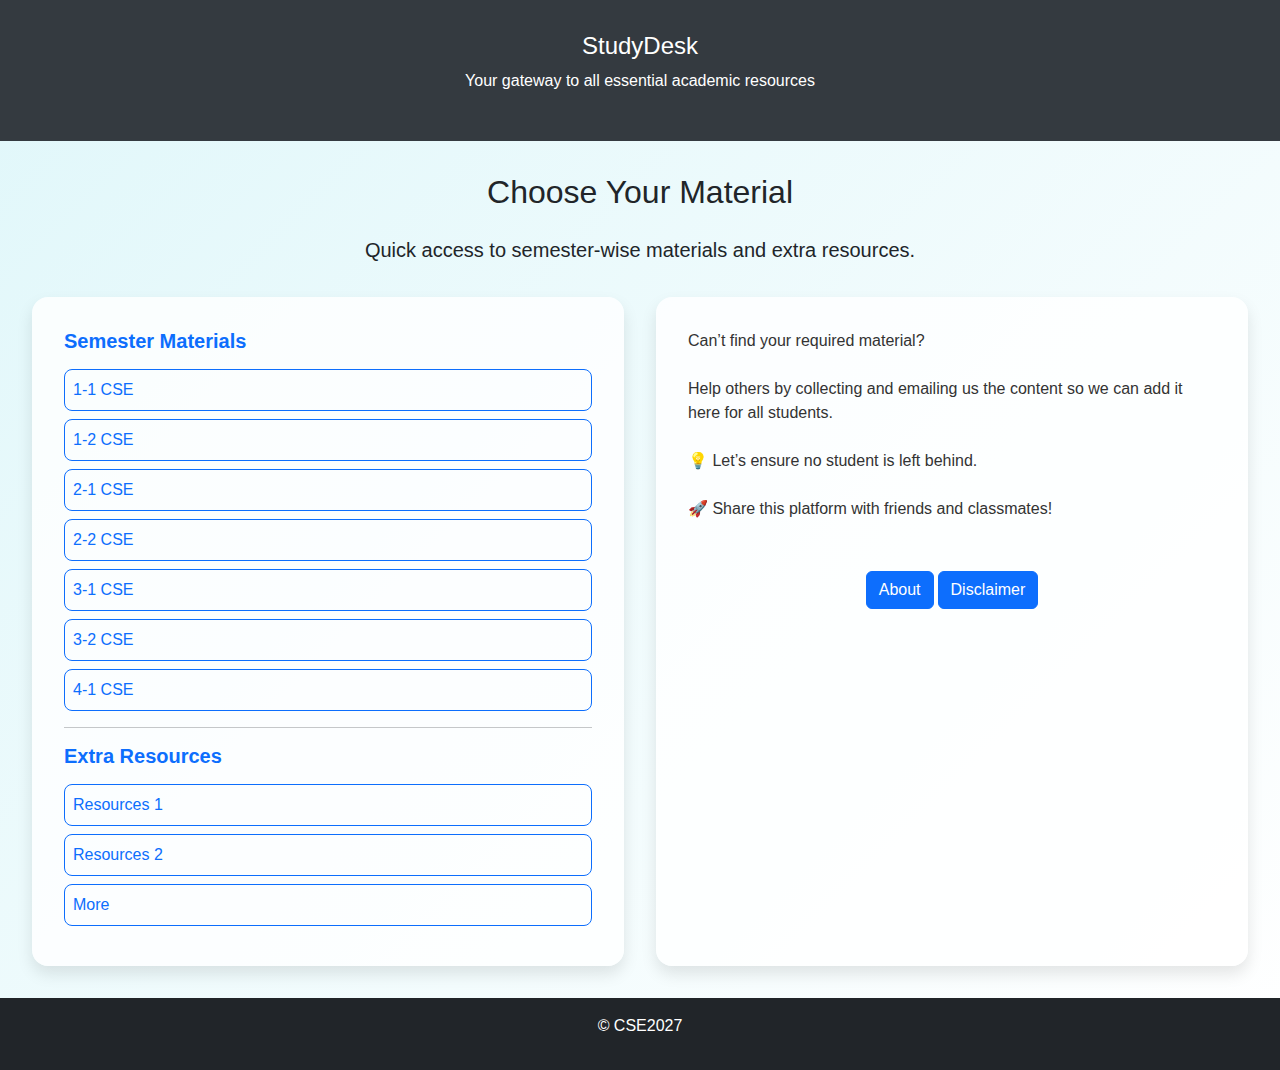
<file: index.html>
<!DOCTYPE html>
<html lang="en">
<head>
  <meta charset="UTF-8" />
  <meta name="viewport" content="width=device-width, initial-scale=1.0"/>
  <title>CSE Resource Hub</title>
  
  <link href="https://cdn.jsdelivr.net/npm/bootstrap@5.3.0/dist/css/bootstrap.min.css" rel="stylesheet">
  <script src="https://cdn.jsdelivr.net/npm/bootstrap@5.3.0/dist/js/bootstrap.bundle.min.js"></script>
  
  <style>
    body {
      background: linear-gradient(135deg, #e0f7fa, #fff);
      min-height: 100vh;
      display: flex;
      flex-direction: column;
      font-family: 'Segoe UI', sans-serif;
    }

    header {
      background-color: #343a40;
      color: white;
      padding: 2rem 1rem;
      text-align: center;
    }

    main {
      flex: 1;
      padding: 2rem;
    }

    .section-container {
      display: flex;
      gap: 2rem;
      flex-wrap: wrap;
      justify-content: center;
      margin-top: 2rem;
    }

    .box {
      flex: 1;
      min-width: 300px;
      background-color: #ffffffcc;
      border-radius: 1rem;
      box-shadow: 0 8px 16px rgba(0, 0, 0, 0.1);
      padding: 2rem;
      transition: transform 0.3s ease;
    }

    .box:hover {
      transform: translateY(-5px);
    }

    .info-box p {
      margin: 0;
      font-size: 1rem;
      font-weight: 500;
      color: #333;
    }

    .links-box h5 {
      font-weight: bold;
      margin-bottom: 1rem;
      color: #0d6efd;
    }

    .links-box a {
      display: block;
      padding: 0.5rem;
      margin-bottom: 0.5rem;
      border: 1px solid #0d6efd;
      border-radius: 0.5rem;
      text-decoration: none;
      color: #0d6efd;
      font-weight: 500;
      transition: all 0.2s ease;
    }

    .links-box a:hover {
      background-color: #0d6efd;
      color: white;
    }

    footer {
      background-color: #212529;
      color: white;
      text-align: center;
      padding: 1rem;
      position: relative;
    }
    .linkk
    {
      justify-content: center;
      text-align: center;
      margin: 50px;

    }
    #collapseExample1{
      margin: 20px;
    }
    #collapseExample2{
      margin: 20px;
    }

  </style>
<script async src="https://pagead2.googlesyndication.com/pagead/js/adsbygoogle.js?client=ca-pub-5118378399661943"
     crossorigin="anonymous"></script>
<meta name="google-adsense-account" content="ca-pub-5118378399661943">
</head>

<body>

  <header>
    <h4>StudyDesk</h4>
    <p>Your gateway to all essential academic resources</p>
  </header>

  <main>
    <h2 class="text-center mb-4">Choose Your Material</h2>
    <p class="text-center lead">Quick access to semester-wise materials and extra resources.</p>

    <div class="section-container">
      <!-- Material Links -->
      <div class="box links-box">
        <h5>Semester Materials</h5>
        <a href="1-1(cse).html">1-1 CSE</a>
        <a href="1-2(cse).html">1-2 CSE</a>
        <a href="2-1(cse).html">2-1 CSE</a>
        <a href="2-2(cse).html">2-2 CSE</a>
        <a href="3-1(cse).html">3-1 CSE</a>
        <a href="3-2(cse).html">3-2 CSE</a>
        <a href="4-1(cse).html">4-1 CSE</a>
        <hr>
        <h5>Extra Resources</h5>
        <a href="extra_resources.html">Resources 1</a>
        <a href="extra_resources_2.html">Resources 2</a>
        <a href="extra_resources_3.html">More</a>

      </div>
      <div class="box info-box">
        <p>
          Can’t find your required material?<br><br>
          Help others by collecting and emailing us the content so we can add it here for all students.
          <br><br>
          💡 Let’s ensure no student is left behind.<br><br>
          🚀 Share this platform with friends and classmates!
        </p>
        <div class="linkk">
          <p class="d-inline-flex gap-1">
       <a class="btn btn-primary" data-bs-toggle="collapse" href="#collapseExample1" role="button" aria-expanded="false" aria-controls="collapseExample1">
    About
  </a>
  <button class="btn btn-primary" type="button" data-bs-toggle="collapse" data-bs-target="#collapseExample2" aria-expanded="false" aria-controls="collapseExample2">
    Disclaimer
  </button>
</p>
<div class="collapse" id="collapseExample1">
  <div class="card card-body">
   This is a page where you can find<br>
all materials for your semester.<br>
All the materials are not available<br>
yet; they will be updated soon.<br>
This website consists of materials for the<br>
<b>R23 regulation</b>.<br>
If you have materials for other regulations,<br>
you can send them to our email:<br>
<strong>cseab2027@gmail.com</strong><br>
Make this website useful for everyone.<br>

  </div>
</div>
<div class="collapse" id="collapseExample2">
  <div class="card card-body">
   <p>
1. All materials here are for learning only.<br>
Please don't misuse or share them wrongly.<br><br>

2. Lab resources are for reference only.<br>
Don't copy and submit directly.<br><br>

3. If you have any useful materials,<br>
send them to: <strong>cseab2027@gmail.com</strong><br>
</p>
  </div>
</div>
 </div>
  </main>
        </div>
      

  <footer>
     <p>©  CSE2027 </p>
</footer>
  </footer>

</body>
</html>
</file>
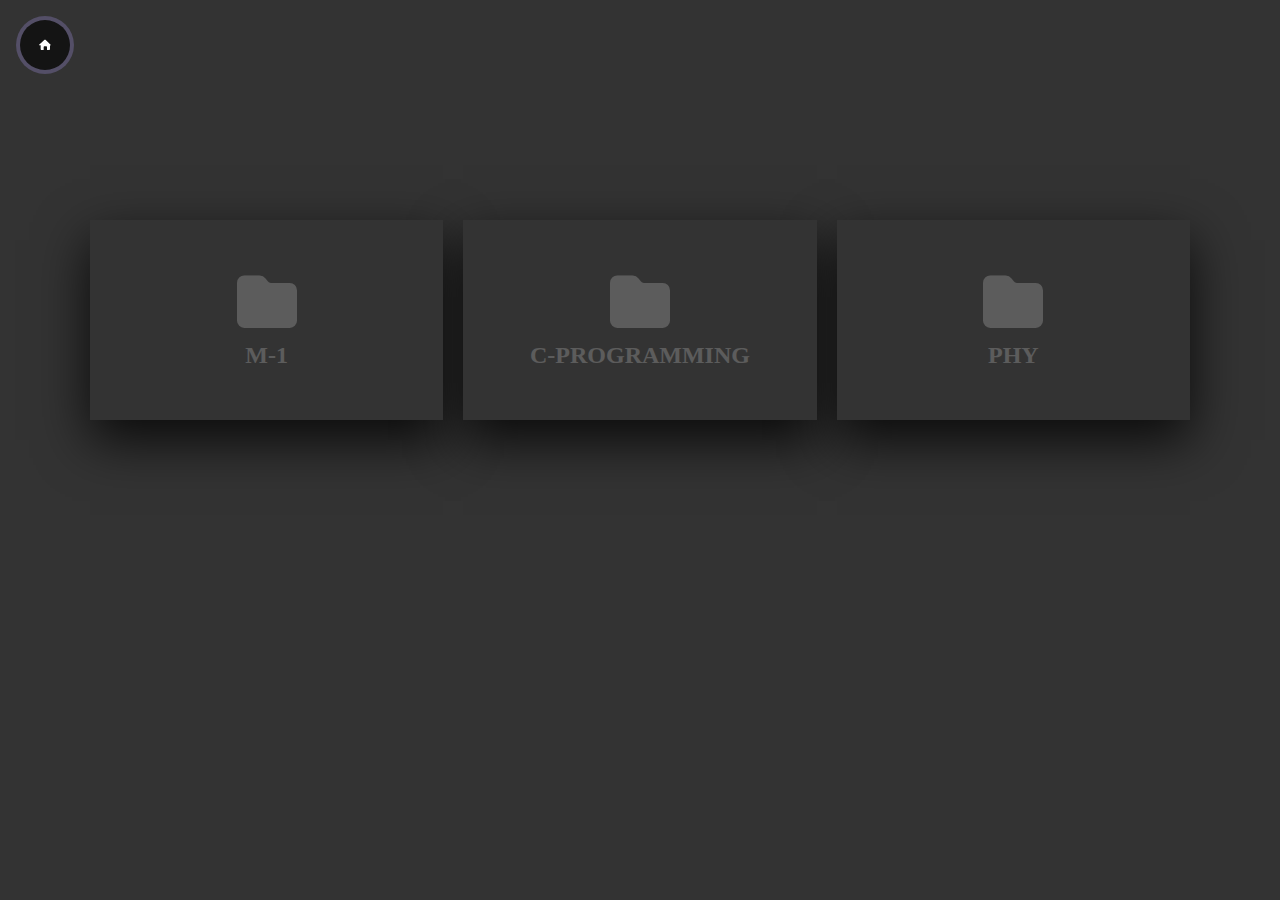
<file: 1-1(cse).html>
<!DOCTYPE html>
<html>
  <head>
    <title>Semester 1</title>
    <meta name="viewport" content="width=device-width, initial-scale=1.0">
    <!-- Font Awesome for icons -->
    <link rel="stylesheet" href="https://cdnjs.cloudflare.com/ajax/libs/font-awesome/6.5.0/css/all.min.css">

    <style>
      body {
        margin: 0;
        padding: 0;
        min-height: 100vh;
        background: #333;
        font-family: consolas;
        display: flex;
        flex-direction: column;
        align-items: center;
      }

      /* Home Button fixed on top-left */
      .button {
        width: 50px;
        height: 50px;
        border-radius: 50%;
        background-color: rgb(20, 20, 20);
        border: none;
        font-weight: 600;
        display: flex;
        align-items: center;
        justify-content: center;
        box-shadow: 0px 0px 0px 4px rgba(180, 160, 255, 0.253);
        cursor: pointer;
        transition-duration: 0.3s;
        overflow: hidden;
        position: fixed;
        top: 20px;
        left: 20px;
        z-index: 1000;
      }

      .svgIcon {
        width: 12px;
        transition-duration: 0.3s;
      }

      .svgIcon path {
        fill: white;
      }

      .button:hover {
        width: 140px;
        border-radius: 50px;
        transition-duration: 0.3s;
        background-color: rgb(181, 160, 255);
        align-items: center;
      }

      .button:hover .svgIcon {
        transform: translateY(-200%);
      }

      .button::before {
        position: absolute;
        bottom: -20px;
        content: "Home";
        color: white;
        font-size: 0px;
      }

      .button:hover::before {
        font-size: 13px;
        opacity: 1;
        bottom: unset;
        transition-duration: 0.3s;
      }

      /* Card container grid */
      .container {
        width: 100%;
        max-width: 1100px;
        display: grid;
        grid-template-columns: repeat(3, 1fr); /* default 3 per row */
        gap: 20px;
        margin-top: 100px; /* avoid overlap with button */
        padding: 20px;
      }

      /* Tablets → 2 cards per row */
      @media (max-width: 900px) {
        .container {
          grid-template-columns: repeat(2, 1fr);
        }
      }

      /* Mobile → 1 card per row */
      @media (max-width: 600px) {
        .container {
          grid-template-columns: 1fr;
        }
      }

      .card {
        position: relative;
        cursor: pointer;
      }

      .card .face {
        width: 100%;
        height: 200px;
        transition: 0.5s;
      }

      .card .face.face1 {
        position: relative;
        background: #333;
        display: flex;
        justify-content: center;
        align-items: center;
        z-index: 1;
        transform: translateY(100px);
        flex-direction: column;
      }

      .card:hover .face.face1 {
        background: #ff0057;
        transform: translateY(0);
      }

      .card .face.face1 .content {
        opacity: 0.2;
        transition: 0.5s;
        text-align: center;
      }

      .card:hover .face.face1 .content {
        opacity: 1;
      }

      .card .face.face1 .content i {
        font-size: 60px;
        color: white;
        margin-bottom: 10px;
      }

      .card .face.face1 .content h3 {
        margin: 0;
        padding: 0;
        color: #fff;
        font-size: 1.5em;
      }

      .card .face.face2 {
        position: relative;
        background: #fff;
        display: flex;
        justify-content: center;
        align-items: center;
        padding: 20px;
        box-sizing: border-box;
        box-shadow: 0 20px 50px rgba(0, 0, 0, 0.8);
        transform: translateY(-100px);
      }

      .card:hover .face.face2 {
        transform: translateY(0);
      }

      .card .face.face2 .content p {
        margin: 0;
        padding: 0;
      }

      .card .face.face2 .content a {
        margin: 15px 0 0;
        display: inline-block;
        text-decoration: none;
        font-weight: 900;
        color: #333;
        padding: 5px;
        border: 1px solid #333;
      }

      .card .face.face2 .content a:hover {
        background: #333;
        color: #fff;
      }
    </style>
  </head>

  <body>
    <!-- Home Button -->
    <button class="button" title="Home" onclick="window.location.href='index.html'">
      <svg class="svgIcon" xmlns="http://www.w3.org/2000/svg" viewBox="0 0 576 512" width="24" height="24">
        <path d="M575.8 255.5c0 9.1-7.4 16.5-16.5 16.5H528v176c0 26.5-21.5 48-48 48h-80c-8.8 
                 0-16-7.2-16-16V368c0-26.5-21.5-48-48-48h-64c-26.5 0-48 21.5-48 
                 48v112c0 8.8-7.2 16-16 16h-80c-26.5 0-48-21.5-48-48V272H16.7c-9.1 
                 0-16.5-7.4-16.5-16.5 0-4.4 1.8-8.6 4.9-11.6L266.4 8.5c12.5-12.5 
                 32.8-12.5 45.3 0l245.3 236.9c3.1 3 4.9 7.2 4.9 11.6z"/>
      </svg>
    </button>

    <div class="container">
      <!-- Card 1 -->
      <div class="card">
        <div class="face face1">
          <div class="content">
            <i class="fa-solid fa-folder"></i>
            <h3>M-1</h3>
          </div>
        </div>
        <div class="face face2">
          <div class="content">
            <a href="https://drive.google.com/drive/folders/1uVspgg2HEWxUu7k17wkqlRwZW--7QKYo?usp=drive_link">OPEN</a>
          </div>
        </div>
      </div>

      <!-- Card 2 -->
      <div class="card">
        <div class="face face1">
          <div class="content">
            <i class="fa-solid fa-folder"></i>
            <h3>C-PROGRAMMING</h3>
          </div>
        </div>
        <div class="face face2">
          <div class="content">
            <a href="https://drive.google.com/drive/folders/1buoBJoKkLoctaZBX9otzHZFn5nM5OyqF?usp=drive_link">OPEN</a>
          </div>
        </div>
      </div>

      <!-- Card 3 -->
      <div class="card">
        <div class="face face1">
          <div class="content">
            <i class="fa-solid fa-folder"></i>
            <h3>PHY</h3>
          </div>
        </div>
        <div class="face face2">
          <div class="content">
            <a href=" https://drive.google.com/drive/folders/1gqa5rgpTFGDTmiwpd1WVNigNAToZ_zU-?usp=drive_link">OPEN</a>
          </div>
        </div>
      </div>
    </div>
  </body>
</html>
</file>
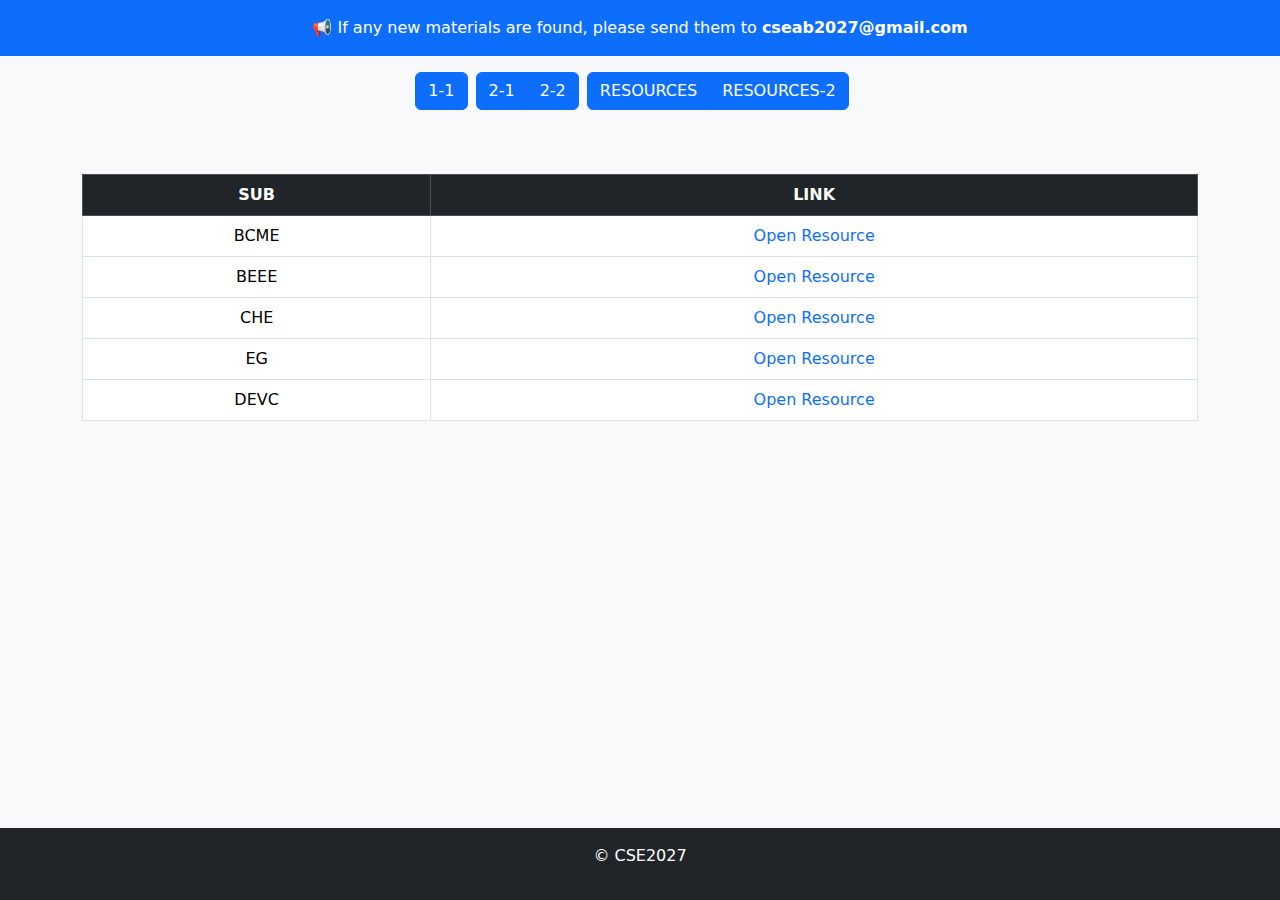
<file: 1-2(cse).html>
<!DOCTYPE html>
<html lang="en">
<head>
  <meta charset="UTF-8" />
  <meta name="viewport" content="width=device-width, initial-scale=1.0" />
  <title>1-2</title>
  <link rel="stylesheet" href="https://cdn.jsdelivr.net/npm/bootstrap@5.3.3/dist/css/bootstrap.min.css" />
  <style>
    body {
      background-color: #f8f9fa;
    }
    header {
      background-color: #0d6efd;
      color: #fff;
      text-align: center;
      padding: 1rem;
      font-weight: 500;
    }
    .btn-toolbar {
      display: flex;
      justify-content: center;
      margin-top: 1rem;
    }
    .btn-group {
      margin-right: 1rem;
    }
    .notice {
      background-color: #0d6efd;
      color: #fff;
      text-align: center;
      padding: 1rem;
      margin-top: 1rem;
      font-weight: 500;
    }
    a {
      color: #0d6efd;
      text-decoration: none;
    }
    a:hover {
      text-decoration: underline;
    }
    footer {
      background-color: #212529;
      color: #fff;
      text-align: center;
      padding: 1rem;
      position: fixed;
      width: 100%;
      bottom: 0;
    }
     @media (max-width: 576px) {
      .btn-toolbar {
        flex-direction: column;
        padding: 25px;
      }
      .btn-group {
        flex-direction: column;
        width: 100%;
        padding: 5px;
      }
    }
  </style>
</head>
<body>
  <header>
    📢 If any new materials are found, please send them to
    <a href="mailto:cseab2027@gmail.com" class="text-white fw-bold">cseab2027@gmail.com</a>
  </header>
  <div class="btn-toolbar" role="toolbar" aria-label="Toolbar with button groups">
    <div class="btn-group me-2" role="group" aria-label="First group">
      <a href="1-1(cse).html"  class="btn btn-primary">1-1</a>
    </div>
    <div class="btn-group me-2" role="group" aria-label="Second group">
      <a href="2-1(cse).html"  class="btn btn-primary">2-1</a>
      <a href="2-2(cse).html"  class="btn btn-primary">2-2</a>
    </div>
    <div class="btn-group" role="group" aria-label="Third group">
      <a href="extra_resources.html"  class="btn btn-primary">RESOURCES</a>
      <a href="extra_resources_2.html"  class="btn btn-primary">RESOURCES-2</a>
    </div>
  </div>
  <div class="container mt-5 pt-3">
    <table class="table table-bordered text-center align-middle">
      <thead class="table-dark">
        <tr>
          <th>SUB</th>
          <th>LINK</th>
        </tr>
      </thead>
      <tbody>
        <tr>
          <td>BCME</td>
          <td><a href="https://drive.google.com/drive/folders/1J4ZLFcOXy_894L6NEnX8VD-6i1gdfggm?usp=drive_link" >Open Resource</a></td>
        </tr>
        <tr>
          <td>BEEE</td>
          <td><a href="https://drive.google.com/drive/folders/1QmD40kSKMgW1WoI7CnfwF-uM3CrW4UnJ?usp=drive_link" >Open Resource</a></td>
        </tr>
        <tr>
          <td>CHE</td>
          <td><a href="https://drive.google.com/drive/folders/1zasesFQQ2GrFOXt3-neQoOtSXGJNdgB9?usp=drive_link" >Open Resource</a></td>
        </tr>
        <tr>
          <td>EG</td>
          <td><a href="https://drive.google.com/drive/folders/1dflGXjlbv8Y20QWyLYKBR5_FgoMYGIOC?usp=drive_link" >Open Resource</a></td>
        </tr>
        <tr>
          <td>DEVC</td>
          <td><a href="https://drive.google.com/drive/folders/169m-Rl2vHa9dWxmctmI3R-VILGRvQxG7?usp=drive_link" >Open Resource</a></td>
        </tr>
      </tbody>
    </table>
  </div>
  <footer>
    <p>©  CSE2027 </p>
  </footer>

</body>
</html>
</file>
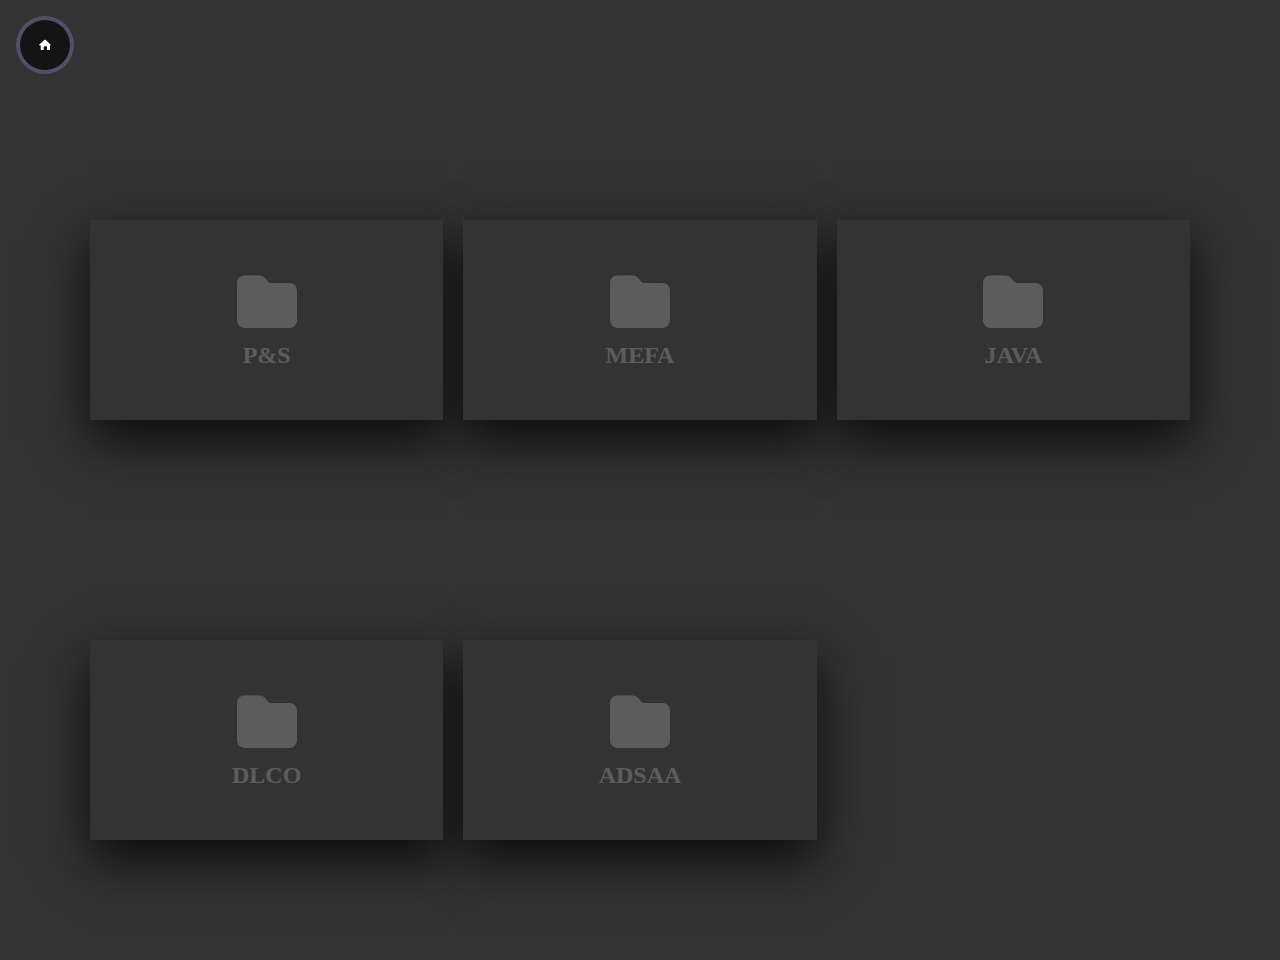
<file: 2-1(cse).html>
<!DOCTYPE html>
<html>
  <head>
    <title>Semester-3</title>
    <meta name="viewport" content="width=device-width, initial-scale=1.0">
    <!-- Font Awesome for icons -->
    <link rel="stylesheet" href="https://cdnjs.cloudflare.com/ajax/libs/font-awesome/6.5.0/css/all.min.css">

    <style>
      body {
        margin: 0;
        padding: 0;
        min-height: 100vh;
        background: #333;
        font-family: consolas;
        display: flex;
        flex-direction: column;
        align-items: center;
      }

      /* Home Button fixed on top-left */
      .button {
        width: 50px;
        height: 50px;
        border-radius: 50%;
        background-color: rgb(20, 20, 20);
        border: none;
        font-weight: 600;
        display: flex;
        align-items: center;
        justify-content: center;
        box-shadow: 0px 0px 0px 4px rgba(180, 160, 255, 0.253);
        cursor: pointer;
        transition-duration: 0.3s;
        overflow: hidden;
        position: fixed;
        top: 20px;
        left: 20px;
        z-index: 1000;
      }

      .svgIcon {
        width: 12px;
        transition-duration: 0.3s;
      }

      .svgIcon path {
        fill: white;
      }

      .button:hover {
        width: 140px;
        border-radius: 50px;
        transition-duration: 0.3s;
        background-color: rgb(181, 160, 255);
        align-items: center;
      }

      .button:hover .svgIcon {
        transform: translateY(-200%);
      }

      .button::before {
        position: absolute;
        bottom: -20px;
        content: "Home";
        color: white;
        font-size: 0px;
      }

      .button:hover::before {
        font-size: 13px;
        opacity: 1;
        bottom: unset;
        transition-duration: 0.3s;
      }

      /* Card container grid */
      .container {
        width: 100%;
        max-width: 1100px;
        display: grid;
        grid-template-columns: repeat(3, 1fr); /* default 3 per row */
        gap: 20px;
        margin-top: 100px; /* avoid overlap with button */
        padding: 20px;
      }

      /* Tablets → 2 cards per row */
      @media (max-width: 900px) {
        .container {
          grid-template-columns: repeat(2, 1fr);
        }
      }

      /* Mobile → 1 card per row */
      @media (max-width: 600px) {
        .container {
          grid-template-columns: 1fr;
        }
      }

      .card {
        position: relative;
        cursor: pointer;
      }

      .card .face {
        width: 100%;
        height: 200px;
        transition: 0.5s;
      }

      .card .face.face1 {
        position: relative;
        background: #333;
        display: flex;
        justify-content: center;
        align-items: center;
        z-index: 1;
        transform: translateY(100px);
        flex-direction: column;
      }

      .card:hover .face.face1 {
        background: #ff0057;
        transform: translateY(0);
      }

      .card .face.face1 .content {
        opacity: 0.2;
        transition: 0.5s;
        text-align: center;
      }

      .card:hover .face.face1 .content {
        opacity: 1;
      }

      .card .face.face1 .content i {
        font-size: 60px;
        color: white;
        margin-bottom: 10px;
      }

      .card .face.face1 .content h3 {
        margin: 0;
        padding: 0;
        color: #fff;
        font-size: 1.5em;
      }

      .card .face.face2 {
        position: relative;
        background: #fff;
        display: flex;
        justify-content: center;
        align-items: center;
        padding: 20px;
        box-sizing: border-box;
        box-shadow: 0 20px 50px rgba(0, 0, 0, 0.8);
        transform: translateY(-100px);
      }

      .card:hover .face.face2 {
        transform: translateY(0);
      }

      .card .face.face2 .content p {
        margin: 0;
        padding: 0;
      }

      .card .face.face2 .content a {
        margin: 15px 0 0;
        display: inline-block;
        text-decoration: none;
        font-weight: 900;
        color: #333;
        padding: 5px;
        border: 1px solid #333;
      }

      .card .face.face2 .content a:hover {
        background: #333;
        color: #fff;
      }
    </style>
  </head>

  <body>
    <!-- Home Button -->
    <button class="button" title="Home" onclick="window.location.href='index.html'">
      <svg class="svgIcon" xmlns="http://www.w3.org/2000/svg" viewBox="0 0 576 512" width="24" height="24">
        <path d="M575.8 255.5c0 9.1-7.4 16.5-16.5 16.5H528v176c0 26.5-21.5 48-48 48h-80c-8.8 
                 0-16-7.2-16-16V368c0-26.5-21.5-48-48-48h-64c-26.5 0-48 21.5-48 
                 48v112c0 8.8-7.2 16-16 16h-80c-26.5 0-48-21.5-48-48V272H16.7c-9.1 
                 0-16.5-7.4-16.5-16.5 0-4.4 1.8-8.6 4.9-11.6L266.4 8.5c12.5-12.5 
                 32.8-12.5 45.3 0l245.3 236.9c3.1 3 4.9 7.2 4.9 11.6z"/>
      </svg>
    </button>

    <div class="container">
      <!-- Card 1 -->
      <div class="card">
        <div class="face face1">
          <div class="content">
            <i class="fa-solid fa-folder"></i>
            <h3>P&S</h3>
          </div>
        </div>
        <div class="face face2">
          <div class="content">
            <a href="https://drive.google.com/drive/folders/1ixOEBjvm4PKKEs8fdtQKuODDSKjZfhO0?usp=drive_link">OPEN</a>
          </div>
        </div>
      </div>

      <!-- Card 2 -->
      <div class="card">
        <div class="face face1">
          <div class="content">
            <i class="fa-solid fa-folder"></i>
            <h3>MEFA</h3>
          </div>
        </div>
        <div class="face face2">
          <div class="content">
            <a href="https://drive.google.com/drive/folders/1M64Tpc5Uq5AUCqYsPDxWFiYsoj07FhIt?usp=drive_link">OPEN</a>
          </div>
        </div>
      </div>

      <!-- Card 3 -->
      <div class="card">
        <div class="face face1">
          <div class="content">
            <i class="fa-solid fa-folder"></i>
            <h3>JAVA</h3>
          </div>
        </div>
        <div class="face face2">
          <div class="content">
            <a href="https://drive.google.com/drive/folders/1ShiMH2qIxrLoNBR0UOz8NCDa-Zn0kqF0?usp=drive_link">OPEN</a>
          </div>
        </div>
      </div>
        <div class="card">
        <div class="face face1">
          <div class="content">
            <i class="fa-solid fa-folder"></i>
            <h3>DLCO</h3>
          </div>
        </div>
        <div class="face face2">
          <div class="content">
            <a href="https://drive.google.com/drive/folders/12UHz3fOHurzhqw5ebdrrVQ4s4Wx0qnGN?usp=drive_link">OPEN</a>
          </div>
        </div>
      </div>
        <div class="card">
        <div class="face face1">
          <div class="content">
            <i class="fa-solid fa-folder"></i>
            <h3>ADSAA</h3>
          </div>
        </div>
        <div class="face face2">
          <div class="content">
            <a href="https://drive.google.com/drive/folders/1-HQb3hM-hT-BeOEVFl0inT7pzfGlv2nl?usp=drive_link">OPEN</a>
          </div>
        </div>
      </div>


    </div>
  </body>
</html>
</file>
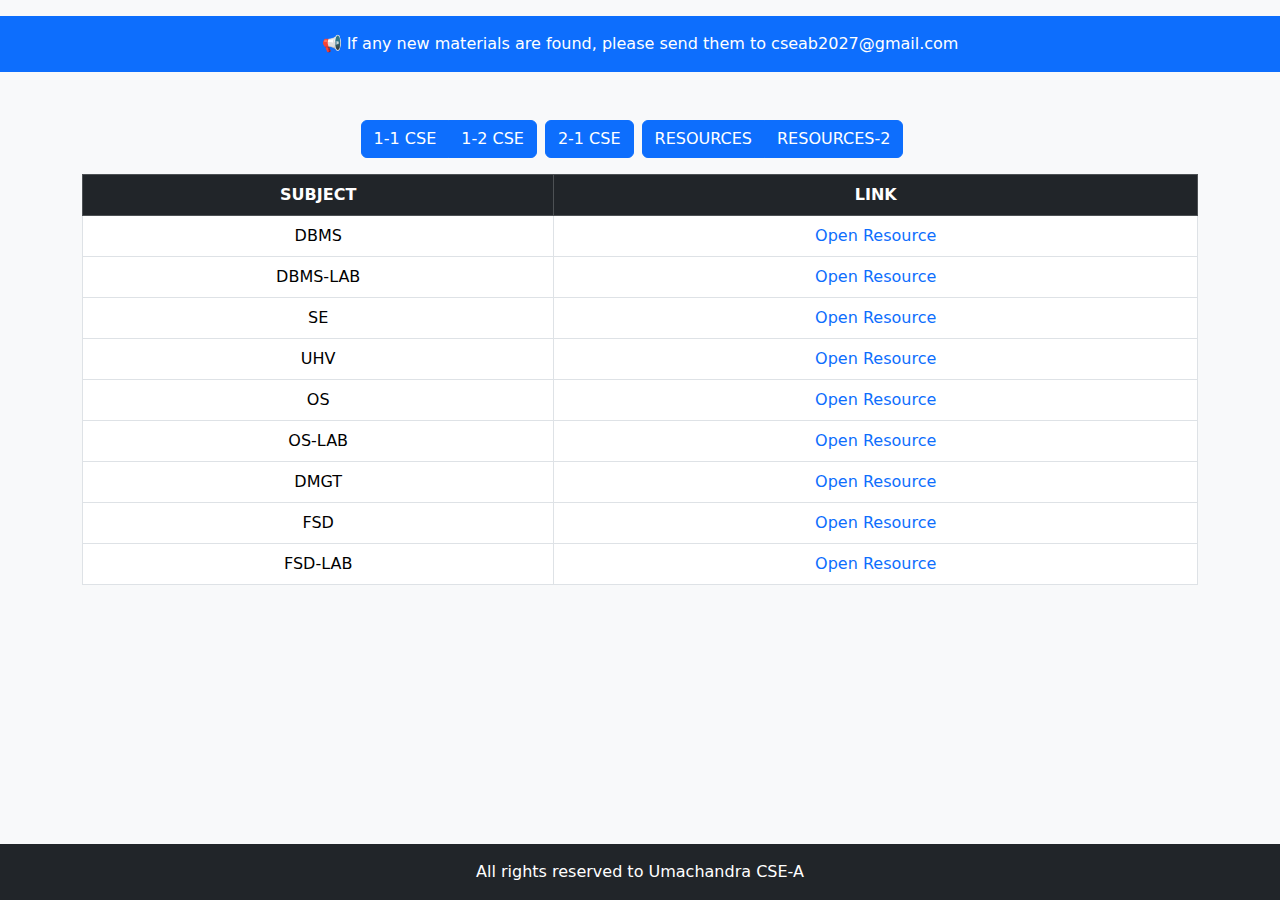
<file: 2-2(cse).html>
<!DOCTYPE html>
<html lang="en">
<head>
  <meta charset="UTF-8" />
  <meta name="viewport" content="width=device-width, initial-scale=1.0"/>
  <title>2-2</title>
  <link href="https://cdn.jsdelivr.net/npm/bootstrap@5.3.3/dist/css/bootstrap.min.css" rel="stylesheet" />
  <style>
    body {
      background-color: #f8f9fa;
    }
    header {
      background-color: #0d6efd;
      color: #fff;
      text-align: center;
      padding: 1rem;
      font-weight: 500;
    }
    .btn-toolbar {
      display: flex;
      justify-content: center;
      margin-top: 1rem;
    }
    .btn-group {
      margin-right: 1rem;
    }
    .notice {
      background-color: #0d6efd;
      color: #fff;
      text-align: center;
      padding: 1rem;
      margin-top: 1rem;
      font-weight: 500;
    }
    a {
      color: #0d6efd;
      text-decoration: none;
    }
    a:hover {
      text-decoration: underline;
    }
    footer {
      background-color: #212529;
      color: #fff;
      text-align: center;
      padding: 1rem;
      position: fixed;
      width: 100%;
      bottom: 0;
    }
     @media (max-width: 576px) {
      .btn-toolbar {
        flex-direction: column;
        padding: 25px;
      }
      .btn-group {
        flex-direction: column;
        width: 100%;
        padding: 5px;
      }
    }
  </style>
</head>
<body>
  <div class="notice">
    📢 If any new materials are found, please send them to 
    <a href="mailto:cseab2027@gmail.com" class="text-white">cseab2027@gmail.com</a>
  </div>
  <div class="container mt-5">
    <div class="btn-toolbar mb-3" role="toolbar" aria-label="Toolbar with button groups">
      <div class="btn-group me-2" role="group" aria-label="First group">
        <a href="1-1(cse).html" class="btn btn-primary">1-1 CSE</a>
        <a href="1-2(cse).html" class="btn btn-primary">1-2 CSE</a>
      </div>
      <div class="btn-group me-2" role="group" aria-label="Second group">
        <a href="2-1(cse).html" class="btn btn-primary">2-1 CSE</a>
      </div>
      <div class="btn-group" role="group" aria-label="Third group">
        <a href="extra_resources.html" class="btn btn-primary">RESOURCES</a>
        <a href="extra_resources_2.html" class="btn btn-primary">RESOURCES-2</a>
      </div>
    </div>
  </div>
  <div class="container mb-5">
    <table class="table table-bordered table-hover text-center align-middle">
      <thead class="table-dark">
        <tr>
          <th>SUBJECT</th>
          <th>LINK</th>
        </tr>
      </thead>
      <tbody>
        <tr><td>DBMS</td><td><a href="https://drive.google.com/drive/folders/1_MA_BsXRUkdrgJ51u3cHRDwEKTdmhzM-" >Open Resource</a></td></tr>
        <tr><td>DBMS-LAB</td><td><a href="https://drive.google.com/drive/folders/11Dn9xdIolUr8eEuwsxfUMYIkvgq9qvSF" >Open Resource</a></td></tr>
        <tr><td>SE</td><td><a href="https://drive.google.com/drive/folders/1m-Zr8tNW0uISwihD4j7-aJMdEYbGfoZM" >Open Resource</a></td></tr>
        <tr><td>UHV</td><td><a href="https://drive.google.com/drive/folders/1MP5xZQjL-IkzQgTIntu-XptHKo-6AAdM" >Open Resource</a></td></tr>
        <tr><td>OS</td><td><a href="https://www.os-book.com/OS9/slide-dir/index.html" >Open Resource</a></td></tr>
        <tr><td>OS-LAB</td><td><a href="https://drive.google.com/drive/folders/1Bnh6-u9mESY0XyLE5FvguEiUTRFXbVlI" >Open Resource</a></td></tr>
        <tr><td>DMGT</td><td><a href="https://drive.google.com/drive/folders/19B_B_VzP4ZPt_5mjpKIaVKB8Upc1JNcj" >Open Resource</a></td></tr>
        <tr><td>FSD</td><td><a href="https://drive.google.com/drive/folders/1Fv8Egs1O9DqKx6lgRB8fbObqFL4XFENq" >Open Resource</a></td></tr>
        <tr><td>FSD-LAB</td><td><a href="https://drive.google.com/drive/folders/1Fv8Egs1O9DqKx6lgRB8fbObqFL4XFENq" >Open Resource</a></td></tr>
      </tbody>
    </table>
  </div>
  <footer>
    All rights reserved to Umachandra CSE-A
  </footer>
</body>
</html>
</file>
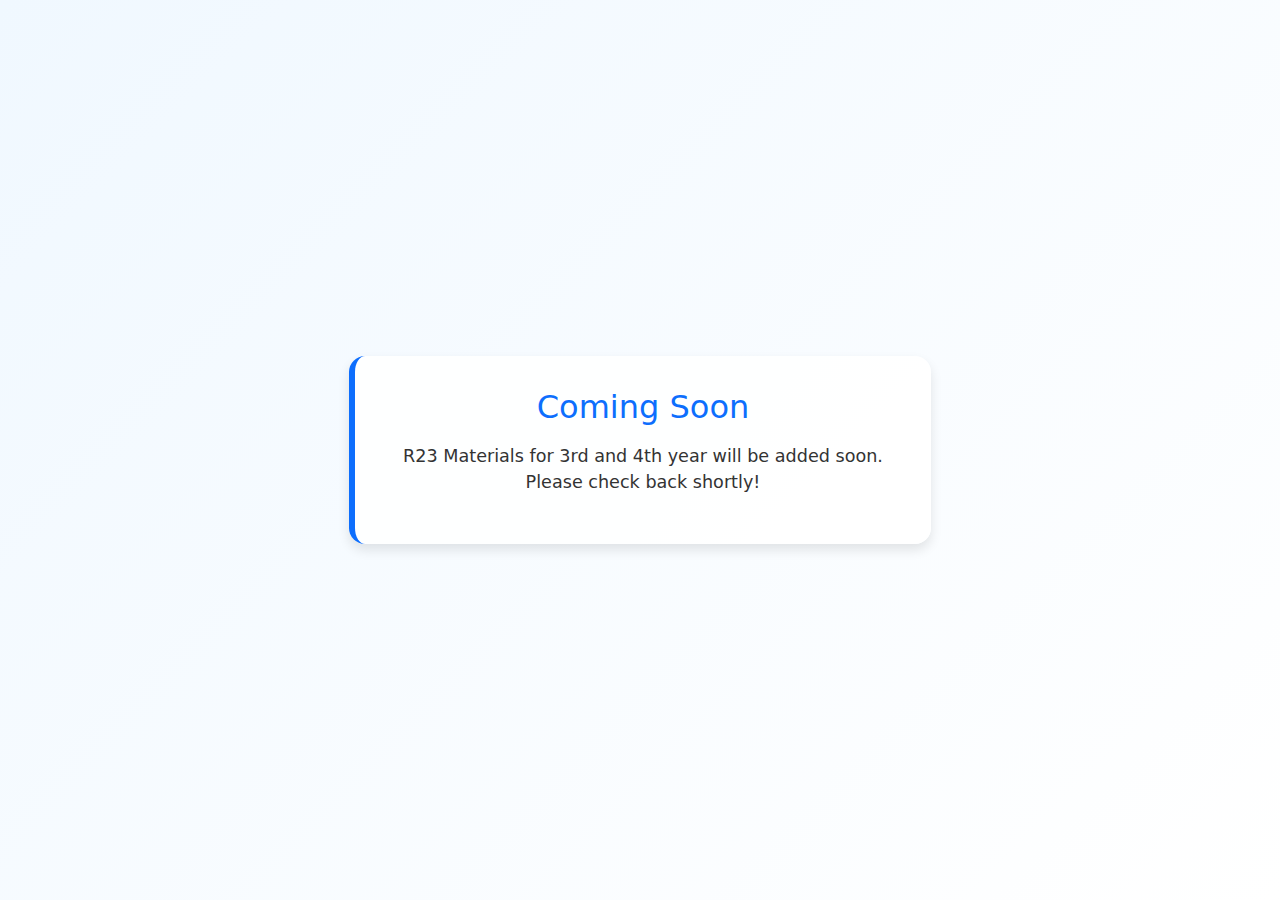
<file: 3-1(cse).html>
<!DOCTYPE html>
<html lang="en">
<head>
  <meta charset="UTF-8" />
  <meta name="viewport" content="width=device-width, initial-scale=1.0"/>
  <title>Coming Soon - R23 Materials</title>

  <link href="https://cdn.jsdelivr.net/npm/bootstrap@5.3.0/dist/css/bootstrap.min.css" rel="stylesheet">
  <script src="https://cdn.jsdelivr.net/npm/bootstrap@5.3.0/dist/js/bootstrap.bundle.min.js"></script>

  <style>
    body {
      background: linear-gradient(135deg, #f0f8ff, #ffffff);
      min-height: 100vh;
      display: flex;
      flex-direction: column;
      justify-content: center;
      align-items: center;
      text-align: center;
      padding: 2rem;
    }

    .coming-box {
      background: #ffffffdd;
      padding: 2rem 3rem;
      border-radius: 1rem;
      box-shadow: 0 6px 12px rgba(0, 0, 0, 0.1);
      border-left: 6px solid #0d6efd;
      max-width: 600px;
    }

    .coming-box h1 {
      font-size: 2rem;
      margin-bottom: 1rem;
      color: #0d6efd;
    }

    .coming-box p {
      font-size: 1.1rem;
      color: #333;
    }
footer {
      background-color: #212529;
      color: #fff;
      text-align: center;
      position: fixed;
      width: 100%;
      bottom: 0;
    }
  </style>
</head>
<body>

  <div class="coming-box">
    <h1>Coming Soon</h1>
    <p>
      R23 Materials for 3rd and 4th year  will be added soon.<br>
      Please check back shortly!
    </p>
  </div>

</body>
</html>
</file>
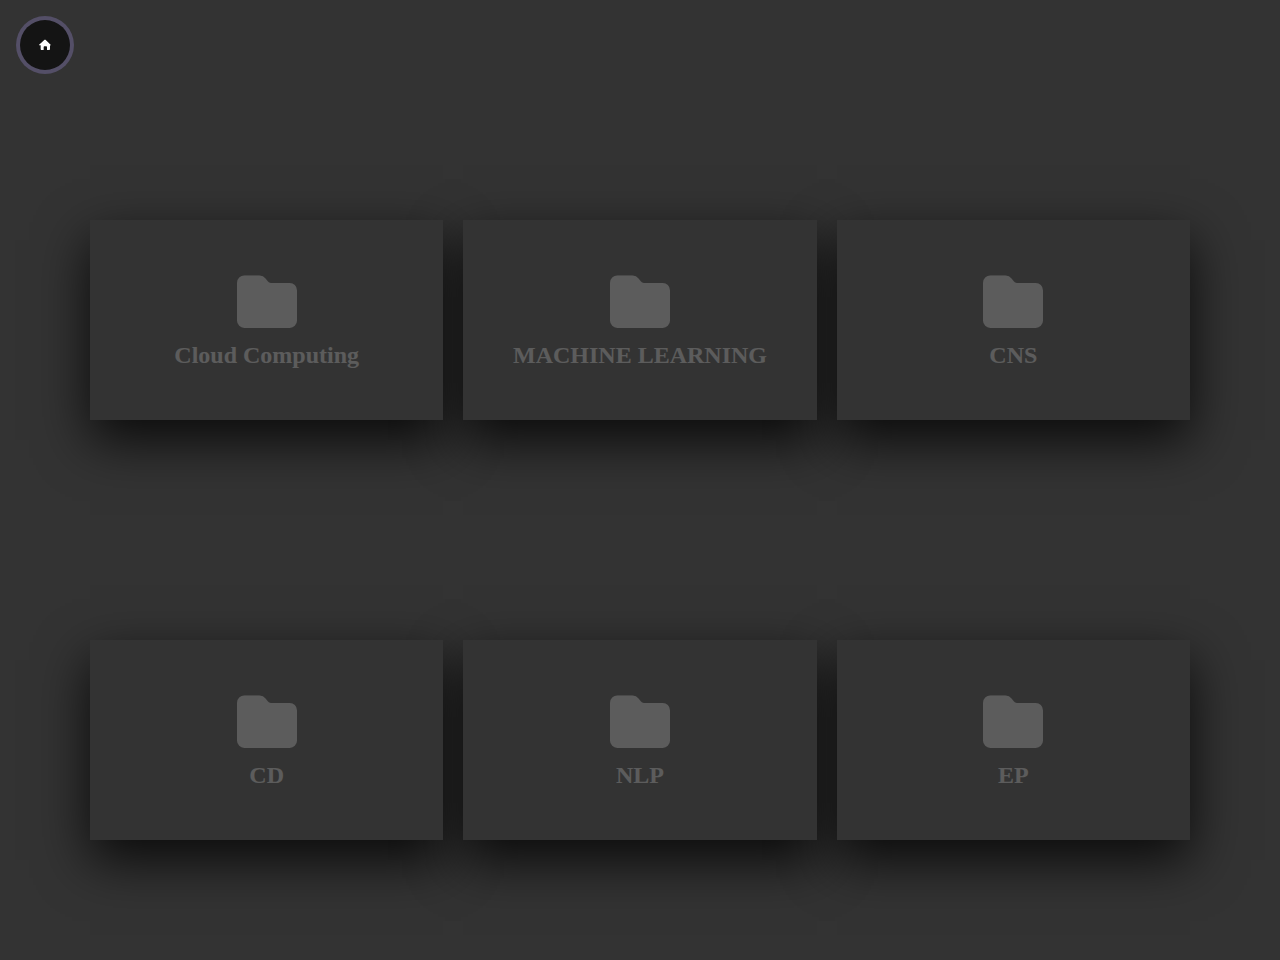
<file: 3-2(cse).html>
<!DOCTYPE html>
<html>
  <head>
    <title>Semester-6</title>
    <meta name="viewport" content="width=device-width, initial-scale=1.0">
    <!-- Font Awesome for icons -->
    <link rel="stylesheet" href="https://cdnjs.cloudflare.com/ajax/libs/font-awesome/6.5.0/css/all.min.css">

    <style>
      body {
        margin: 0;
        padding: 0;
        min-height: 100vh;
        background: #333;
        font-family: consolas;
        display: flex;
        flex-direction: column;
        align-items: center;
      }

      /* Home Button fixed on top-left */
      .button {
        width: 50px;
        height: 50px;
        border-radius: 50%;
        background-color: rgb(20, 20, 20);
        border: none;
        font-weight: 600;
        display: flex;
        align-items: center;
        justify-content: center;
        box-shadow: 0px 0px 0px 4px rgba(180, 160, 255, 0.253);
        cursor: pointer;
        transition-duration: 0.3s;
        overflow: hidden;
        position: fixed;
        top: 20px;
        left: 20px;
        z-index: 1000;
      }

      .svgIcon {
        width: 12px;
        transition-duration: 0.3s;
      }

      .svgIcon path {
        fill: white;
      }

      .button:hover {
        width: 140px;
        border-radius: 50px;
        transition-duration: 0.3s;
        background-color: rgb(181, 160, 255);
        align-items: center;
      }

      .button:hover .svgIcon {
        transform: translateY(-200%);
      }

      .button::before {
        position: absolute;
        bottom: -20px;
        content: "Home";
        color: white;
        font-size: 0px;
      }

      .button:hover::before {
        font-size: 13px;
        opacity: 1;
        bottom: unset;
        transition-duration: 0.3s;
      }

      /* Card container grid */
      .container {
        width: 100%;
        max-width: 1100px;
        display: grid;
        grid-template-columns: repeat(3, 1fr); /* default 3 per row */
        gap: 20px;
        margin-top: 100px; /* avoid overlap with button */
        padding: 20px;
      }

      /* Tablets → 2 cards per row */
      @media (max-width: 900px) {
        .container {
          grid-template-columns: repeat(2, 1fr);
        }
      }

      /* Mobile → 1 card per row */
      @media (max-width: 600px) {
        .container {
          grid-template-columns: 1fr;
        }
      }

      .card {
        position: relative;
        cursor: pointer;
      }

      .card .face {
        width: 100%;
        height: 200px;
        transition: 0.5s;
      }

      .card .face.face1 {
        position: relative;
        background: #333;
        display: flex;
        justify-content: center;
        align-items: center;
        z-index: 1;
        transform: translateY(100px);
        flex-direction: column;
      }

      .card:hover .face.face1 {
        background: #ff0057;
        transform: translateY(0);
      }

      .card .face.face1 .content {
        opacity: 0.2;
        transition: 0.5s;
        text-align: center;
      }

      .card:hover .face.face1 .content {
        opacity: 1;
      }

      .card .face.face1 .content i {
        font-size: 60px;
        color: white;
        margin-bottom: 10px;
      }

      .card .face.face1 .content h3 {
        margin: 0;
        padding: 0;
        color: #fff;
        font-size: 1.5em;
      }

      .card .face.face2 {
        position: relative;
        background: #fff;
        display: flex;
        justify-content: center;
        align-items: center;
        padding: 20px;
        box-sizing: border-box;
        box-shadow: 0 20px 50px rgba(0, 0, 0, 0.8);
        transform: translateY(-100px);
      }

      .card:hover .face.face2 {
        transform: translateY(0);
      }

      .card .face.face2 .content p {
        margin: 0;
        padding: 0;
      }

      .card .face.face2 .content a {
        margin: 15px 0 0;
        display: inline-block;
        text-decoration: none;
        font-weight: 900;
        color: #333;
        padding: 5px;
        border: 1px solid #333;
      }

      .card .face.face2 .content a:hover {
        background: #333;
        color: #fff;
      }
    </style>
  </head>

  <body>
    <!-- Home Button -->
    <button class="button" title="Home" onclick="window.location.href='index.html'">
      <svg class="svgIcon" xmlns="http://www.w3.org/2000/svg" viewBox="0 0 576 512" width="24" height="24">
        <path d="M575.8 255.5c0 9.1-7.4 16.5-16.5 16.5H528v176c0 26.5-21.5 48-48 48h-80c-8.8 
                 0-16-7.2-16-16V368c0-26.5-21.5-48-48-48h-64c-26.5 0-48 21.5-48 
                 48v112c0 8.8-7.2 16-16 16h-80c-26.5 0-48-21.5-48-48V272H16.7c-9.1 
                 0-16.5-7.4-16.5-16.5 0-4.4 1.8-8.6 4.9-11.6L266.4 8.5c12.5-12.5 
                 32.8-12.5 45.3 0l245.3 236.9c3.1 3 4.9 7.2 4.9 11.6z"/>
      </svg>
    </button>

    <div class="container">
      <!-- Card 1 -->
      <div class="card">
        <div class="face face1">
          <div class="content">
            <i class="fa-solid fa-folder"></i>
            <h3>Cloud Computing</h3>
          </div>
        </div>
        <div class="face face2">
          <div class="content">
            <a href="https://drive.google.com/drive/folders/138cMJBXxf7MYHAbQHQPuzd04HErm5HfO">OPEN</a>
          </div>
        </div>
      </div>
       <div class="card">
        <div class="face face1">
          <div class="content">
            <i class="fa-solid fa-folder"></i>
            <h3>MACHINE LEARNING</h3>
          </div>
        </div>
        <div class="face face2">
          <div class="content">
            <a href="https://drive.google.com/drive/folders/1vydtrVF_Z4vz5mf6RrkhgeUsij1HvLpI?usp=drive_link">OPEN</a>
          </div>
        </div>
      </div>
       <div class="card">
        <div class="face face1">
          <div class="content">
            <i class="fa-solid fa-folder"></i>
            <h3>CNS</h3>
          </div>
        </div>
        <div class="face face2">
          <div class="content">
            <a href="https://drive.google.com/drive/folders/1uudFSCGM_cWPscMioMEGhsmglK_qOSrT?usp=drive_link">OPEN</a>
          </div>
        </div>
      </div>
       <div class="card">
        <div class="face face1">
          <div class="content">
            <i class="fa-solid fa-folder"></i>
            <h3>CD</h3>
          </div>
        </div>
        <div class="face face2">
          <div class="content">
            <a href="https://drive.google.com/drive/folders/1-1OCS7VFWna8lMhXSsMH3th8RsrJES4y?usp=drive_link">OPEN</a>
          </div>
        </div>
      </div>
       <div class="card">
        <div class="face face1">
          <div class="content">
            <i class="fa-solid fa-folder"></i>
            <h3>NLP</h3>
          </div>
        </div>
        <div class="face face2">
          <div class="content">
            <a href="https://vvitguntur-my.sharepoint.com/:o:/g/personal/nlakshmi_vvit_net/IgD8qSKartlUTKwUCNFGeMj1AY00LlLL0NhHAkS0-rA9lVc?e=suVdXc">OPEN</a>
          </div>
        </div>
      </div>
       <div class="card">
        <div class="face face1">
          <div class="content">
            <i class="fa-solid fa-folder"></i>
            <h3>EP</h3>
          </div>
        </div>
        <div class="face face2">
          <div class="content">
            <a href="https://drive.google.com/drive/folders/1IYbE5UYiSq3DkX8dpJIyHjArYehTmVZd?usp=drive_link">OPEN</a>
          </div>
        </div>
      </div>
      
     


    </div>
  </body>
</html>
</file>
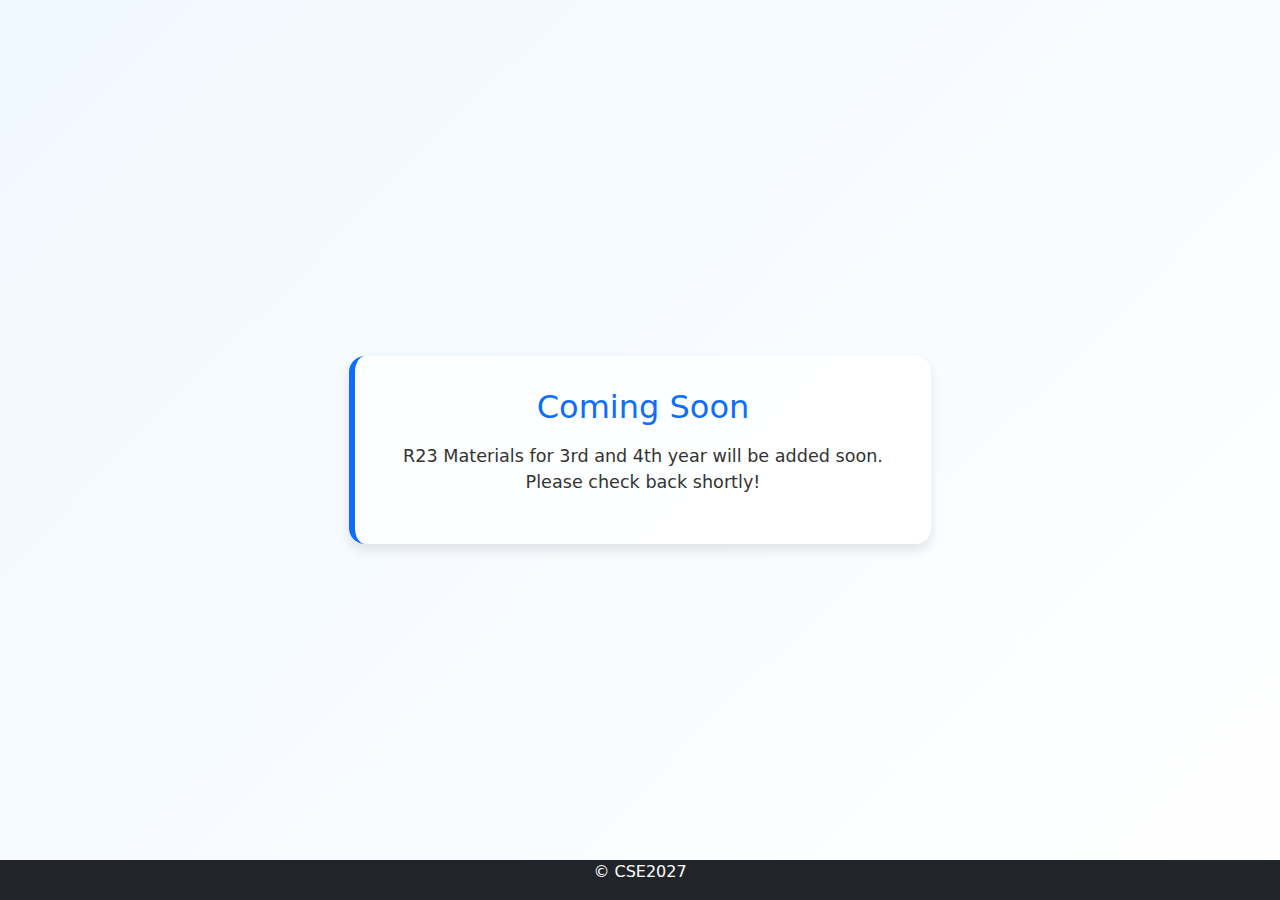
<file: 4-1(cse).html>
<!DOCTYPE html>
<html lang="en">
<head>
  <meta charset="UTF-8" />
  <meta name="viewport" content="width=device-width, initial-scale=1.0"/>
  <title>Coming Soon - R23 Materials</title>

  <link href="https://cdn.jsdelivr.net/npm/bootstrap@5.3.0/dist/css/bootstrap.min.css" rel="stylesheet">
  <script src="https://cdn.jsdelivr.net/npm/bootstrap@5.3.0/dist/js/bootstrap.bundle.min.js"></script>

  <style>
    body {
      background: linear-gradient(135deg, #f0f8ff, #ffffff);
      min-height: 100vh;
      display: flex;
      flex-direction: column;
      justify-content: center;
      align-items: center;
      text-align: center;
      padding: 2rem;
    }

    .coming-box {
      background: #ffffffdd;
      padding: 2rem 3rem;
      border-radius: 1rem;
      box-shadow: 0 6px 12px rgba(0, 0, 0, 0.1);
      border-left: 6px solid #0d6efd;
      max-width: 600px;
    }

    .coming-box h1 {
      font-size: 2rem;
      margin-bottom: 1rem;
      color: #0d6efd;
    }

    .coming-box p {
      font-size: 1.1rem;
      color: #333;
    }
footer {
      background-color: #212529;
      color: #fff;
      text-align: center;
      position: fixed;
      width: 100%;
      bottom: 0;
    }
  </style>
</head>
<body>

  <div class="coming-box">
    <h1>Coming Soon</h1>
    <p>
      R23 Materials for 3rd and 4th year  will be added soon.<br>
      Please check back shortly!
    </p>
  </div>

  <footer>
    <p>©  CSE2027 </p>
  </footer>

</body>
</html>
</file>
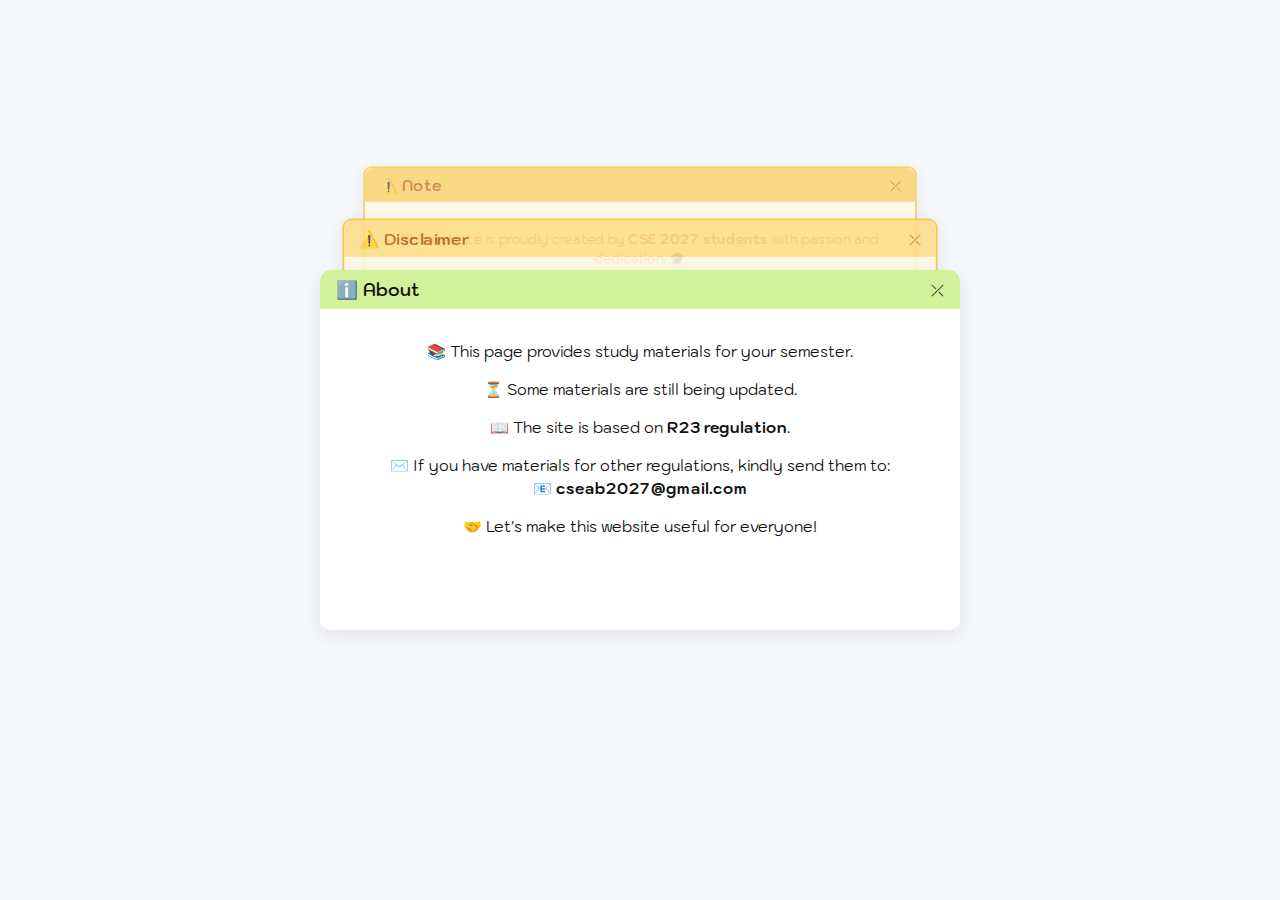
<file: abdis.html>
<!doctype html>
<html lang="en">
<head>
<meta charset="utf-8" />
<meta name="viewport" content="width=device-width,initial-scale=1" />
<title>About & Disclaimer Cards</title>
<link href="https://fonts.bunny.net/css?family=kodchasan:200,400,600" rel="stylesheet">
<style>
:root{
  --offset: 4rem;
  --scale-step: 0.93;
  --opacity-step: 0.82;
  --border-radius: 10px;
  --ani-duration: 300ms;
}

/* reset */
*{box-sizing:border-box}
body{
  margin:0;
  font-family:"Kodchasan", system-ui, sans-serif;
  height: 100vh;
  display:flex;
  justify-content:center;
  align-items:center;
  background:#f6f7fb;
  color:#111;
}

/* visually-hidden */
.sr-only{
  position:absolute!important;
  width:1px;height:1px;padding:0;margin:-1px;overflow:hidden;clip:rect(0,0,0,0);white-space:nowrap;border:0;
}

/* container */
.stack{
  width: min(calc(100% - 2rem), 40rem);
  position: relative;
  height: 360px;
}

/* each card */
.card{
  position: absolute;
  left: 0; right: 0; top: 0; bottom: 0;
  margin: auto;
  border-radius: var(--border-radius);
  background: #fff;
  box-shadow: 0 6px 18px rgba(0,0,0,0.08);
  overflow: hidden;
  transition: transform var(--ani-duration) ease, opacity var(--ani-duration) ease;
  display: grid;
  grid-template-rows: auto 1fr;
  text-align: center;
}

/* header */
.card header{
  padding: .5rem 1rem;
  display:flex;
  align-items:center;
  justify-content:space-between;
  border-radius: var(--border-radius) var(--border-radius) 0 0;
}
.card header h2{ margin:0; font-weight:600; font-size:1.1rem; }
.card header .toggle{
  cursor: pointer;
  user-select:none;
  transition: transform var(--ani-duration) ease;
}
.card header .toggle:hover{ transform: rotate(90deg); }

/* inner content */
.card .content{
  padding: 1rem;
  font-size: .95rem;
  line-height: 1.5;
  overflow-y:auto;
  max-height: 260px;
}

/* stacked positions for 3 cards */

/* active-1 */
.stack.active-1 .card-1{ transform: translateY(0) scale(1); z-index:3; opacity:1; }
.stack.active-1 .card-2{ transform: translateY(calc(var(--offset) * -1)) scale(var(--scale-step)); z-index:2; opacity:var(--opacity-step); }
.stack.active-1 .card-3{ transform: translateY(calc(var(--offset) * -2)) scale(calc(var(--scale-step) * var(--scale-step))); z-index:1; opacity: calc(var(--opacity-step) * var(--opacity-step)); }

/* active-2 */
.stack.active-2 .card-2{ transform: translateY(0) scale(1); z-index:3; opacity:1; }
.stack.active-2 .card-3{ transform: translateY(calc(var(--offset) * -1)) scale(var(--scale-step)); z-index:2; opacity:var(--opacity-step); }
.stack.active-2 .card-1{ transform: translateY(calc(var(--offset) * -2)) scale(calc(var(--scale-step) * var(--scale-step))); z-index:1; opacity: calc(var(--opacity-step) * var(--opacity-step)); }

/* active-3 */
.stack.active-3 .card-3{ transform: translateY(0) scale(1); z-index:3; opacity:1; }
.stack.active-3 .card-1{ transform: translateY(calc(var(--offset) * -1)) scale(var(--scale-step)); z-index:2; opacity:var(--opacity-step); }
.stack.active-3 .card-2{ transform: translateY(calc(var(--offset) * -2)) scale(calc(var(--scale-step) * var(--scale-step))); z-index:1; opacity: calc(var(--opacity-step) * var(--opacity-step)); }

/* warning style */
.warning{ background: #fff8e1; border: 2px solid #fbbf24; color: #b45309; }

/* responsive */
@media (max-width:600px){ .stack{ height: 480px; } }
</style>
</head>
<body>

<section id="stack" class="stack active-1">

  <!-- 3 radios -->
  <input class="sr-only" id="card-1" type="radio" name="panel" checked />
  <input class="sr-only" id="card-2" type="radio" name="panel" />
  <input class="sr-only" id="card-3" type="radio" name="panel" />

  <!-- Card 1: About -->
  <article id="article-1" class="card card-1" aria-labelledby="h1">
    <header style="background: rgba(163,230,53,.5);">
      <h2 id="h1">ℹ️ About</h2>
      <label for="card-2" class="toggle" aria-hidden="true">&#10539;</label>
    </header>
    <div class="content">
      <p>📚 This page provides study materials for your semester.</p>
      <p>⏳ Some materials are still being updated.</p>
      <p>📖 The site is based on <b>R23 regulation</b>.</p>
      <p>✉️ If you have materials for other regulations, kindly send them to:<br>
      <strong>📧 cseab2027@gmail.com</strong></p>
      <p>🤝 Let's make this website useful for everyone!</p>
    </div>
  </article>

  <!-- Card 2: Disclaimer -->
  <article id="article-2" class="card card-2 warning" aria-labelledby="h2">
    <header style="background: rgba(251,191,36,.5);">
      <h2 id="h2">⚠️ Disclaimer</h2>
      <label for="card-3" class="toggle" aria-hidden="true">&#10539;</label>
    </header>
    <div class="content">
      <p>1️⃣ All materials here are for <b>learning purposes only</b>. Please don’t misuse them.</p>
      <p>2️⃣ Lab resources are for <b>reference only</b>. Avoid copying and submitting directly.</p>
      <p>3️⃣ If you have valuable resources, kindly share them at:<br>
      <strong>📧 cseab2027@gmail.com</strong></p>
    </div>
  </article>

  <!-- Card 3: Life Skills / Additional Info -->
  <article id="article-3" class="card card-3 warning" aria-labelledby="h3">
    <header style="background: rgba(251,191,36,.8);">
      <h2 id="h3">⚠️ Note</h2>
      <label for="card-1" class="toggle" aria-hidden="true">&#10539;</label>
    </header>
    <div class="content">
      <p>This website is proudly created by <strong>CSE 2027 students</strong> with passion and dedication. 🎓</p>
      <p>For any suggestions, feedback, or to share additional materials, please reach out to us at:</p>
      <p><strong>📧 cseab2027@gmail.com</strong></p>
      <p>Enjoy learning and exploring new knowledge safely! 🚀</p>
      <p>📌 Stay tuned: More materials and features will be added soon!</p>
    </div>
  </article>

</section>

<script>
(function(){
  const stack = document.getElementById('stack');
  const cards = [
    document.getElementById('card-1'),
    document.getElementById('card-2'),
    document.getElementById('card-3')
  ];

  function update(){
    if(cards[0].checked) stack.className = 'stack active-1';
    else if(cards[1].checked) stack.className = 'stack active-2';
    else if(cards[2].checked) stack.className = 'stack active-3';
  }

  cards.forEach(radio => radio.addEventListener('change', update));
  update();
})();
</script>
</body>
</html>
</file>
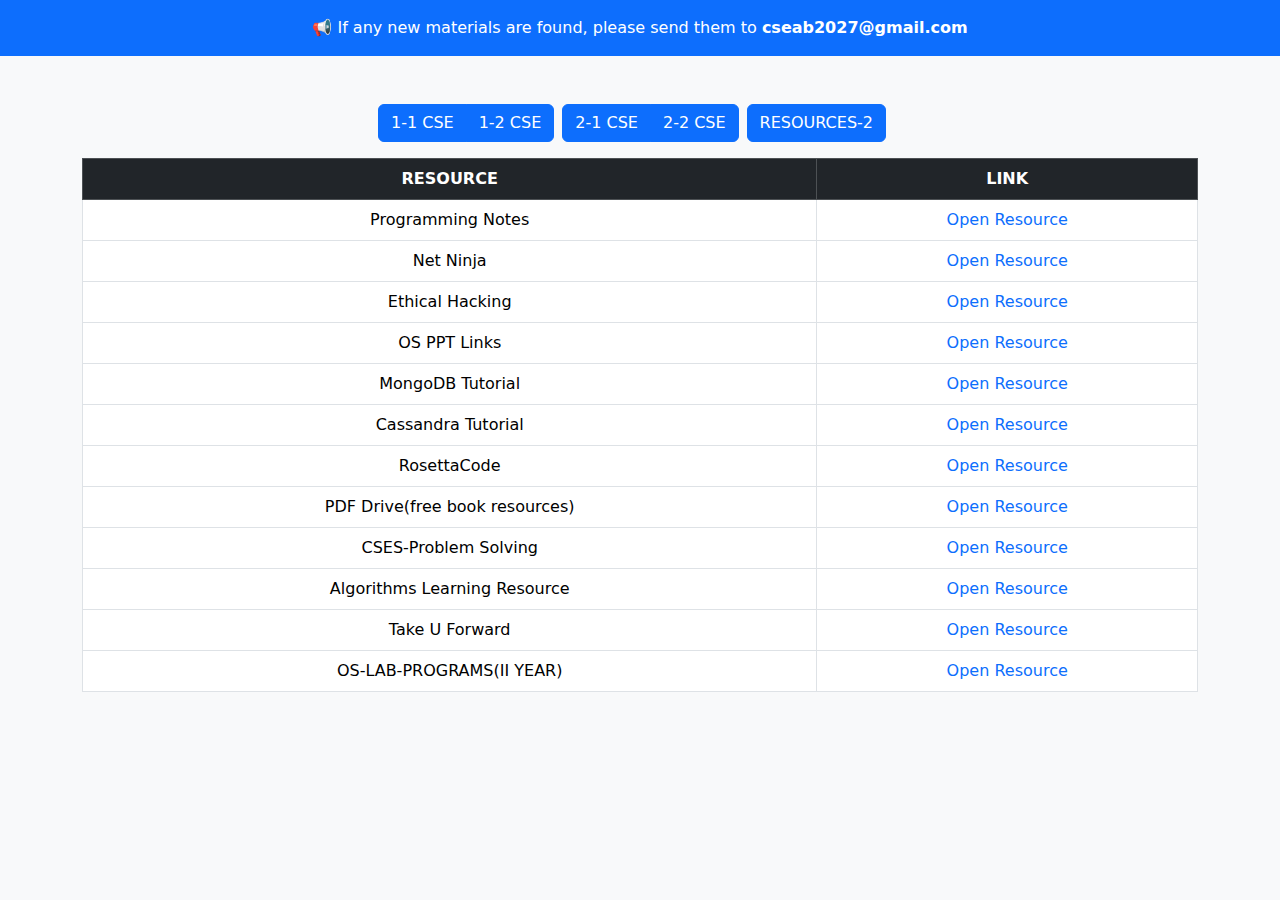
<file: extra_resources.html>
<!DOCTYPE html>
<html lang="en">
<head>
  <meta charset="UTF-8" />
  <meta name="viewport" content="width=device-width, initial-scale=1.0"/>
  <title>Resources</title>
  <link href="https://cdn.jsdelivr.net/npm/bootstrap@5.3.3/dist/css/bootstrap.min.css" rel="stylesheet" />
  <style>
    body {
      background-color: #f8f9fa;
    }
    header {
      background-color: #0d6efd;
      color: #fff;
      text-align: center;
      padding: 1rem;
      font-weight: 500;
    }
    .btn-toolbar {
      display: flex;
      justify-content: center;
      margin-top: 1rem;
    }
    .btn-group {
      margin-right: 1rem;
    }
    .notice {
      background-color: #0d6efd;
      color: #fff;
      text-align: center;
      padding: 1rem;
      margin-top: 1rem;
      font-weight: 500;
    }
    a {
      color: #0d6efd;
      text-decoration: none;
    }
    a:hover {
      text-decoration: underline;
    }
    footer {
      background-color: #212529;
      color: #fff;
      text-align: center;
      position: fixed;
      width: 100%;
      bottom: 0;
    }
     @media (max-width: 576px) {
      .btn-toolbar {
        flex-direction: column;
        padding: 25px;
      }
      .btn-group {
        flex-direction: column;
        width: 100%;
        padding: 5px;
      }
       footer {
      background-color: #212529;
      color: #fff;
      text-align: center;
      position: fixed;
      width: 100%;
      bottom: 0;
    }
    }
  </style>
</head>
<body>
  <header>
    📢 If any new materials are found, please send them to
    <a href="mailto:cseab2027@gmail.com" class="text-white fw-bold">cseab2027@gmail.com</a>
  </header>
  <div class="container mt-5">
    <div class="btn-toolbar mb-3" role="toolbar" aria-label="Toolbar with button groups">
      <div class="btn-group me-2" role="group" aria-label="First group">
        <a href="1-1(cse).html"  class="btn btn-primary">1-1 CSE</a>
        <a href="1-2(cse).html"  class="btn btn-primary">1-2 CSE</a>
      </div>
      <div class="btn-group me-2" role="group" aria-label="Second group">
        <a href="2-1(cse).html"  class="btn btn-primary">2-1 CSE</a>
        <a href="2-2(cse).html"  class="btn btn-primary">2-2 CSE</a>
      </div>
      <div class="btn-group" role="group" aria-label="Third group">  
        <a href="extra_resources_2.html"  class="btn btn-primary">RESOURCES-2</a>
      </div>
    </div>
  </div>
  <div class="container">
    <table class="table table-bordered table-hover text-center align-middle">
      <thead class="table-dark">
        <tr>
          <th>RESOURCE</th>
          <th>LINK</th>
        </tr>
      </thead>
      <tbody>
        <tr><td>Programming Notes</td><td><a href="https://goalkicker.com/" >Open Resource</a></td></tr>
        <tr><td>Net Ninja</td><td><a href="https://www.youtube.com/@NetNinja" >Open Resource</a></td></tr>
        <tr><td>Ethical Hacking</td><td><a href="https://youtu.be/WnN6dbos5u8" >Open Resource</a></td></tr>
        <tr><td>OS PPT Links</td><td><a href="https://www.os-book.com/OS9/slide-dir/index.html" >Open Resource</a></td></tr>
        <tr><td>MongoDB Tutorial</td><td><a href="https://www.youtube.com/watch?v=ExcRbA7fy_A&list=PL4cUxeGkcC9h77dJ-QJlwGlZlTd4ecZOA" >Open Resource</a></td></tr>
        <tr><td>Cassandra Tutorial</td><td><a href="https://www.youtube.com/watch?v=s1xc1HVsRk0&list=PLalrWAGybpB-L1PGA-NfFu2uiWHEsdscD" >Open Resource</a></td></tr>
        <tr><td>RosettaCode</td><td><a href="https://rosettacode.org/wiki/Category:Programming_Tasks" >Open Resource</a></td></tr>
        <tr><td>PDF Drive(free book resources)</td><td><a href="https://www.pdfdrive.com/" >Open Resource</a></td></tr>
        <tr><td>CSES-Problem Solving</td><td><a href="https://cses.fi/" >Open Resource</a></td></tr>
        <tr><td>Algorithms Learning Resource</td><td><a href="https://cp-algorithms.com/" >Open Resource</a></td></tr>
        <tr><td>Take U Forward</td><td><a href="https://takeuforward.org/" >Open Resource</a></td></tr>
        <tr><td>OS-LAB-PROGRAMS(II YEAR)</td><td><a href="https://github.com/vivekkj123/ktu-s4-csl-204-os-lab" >Open Resource</a></td></tr>
        
      </tbody>
    </table>
  </div>
  
</body>
</html>
</file>
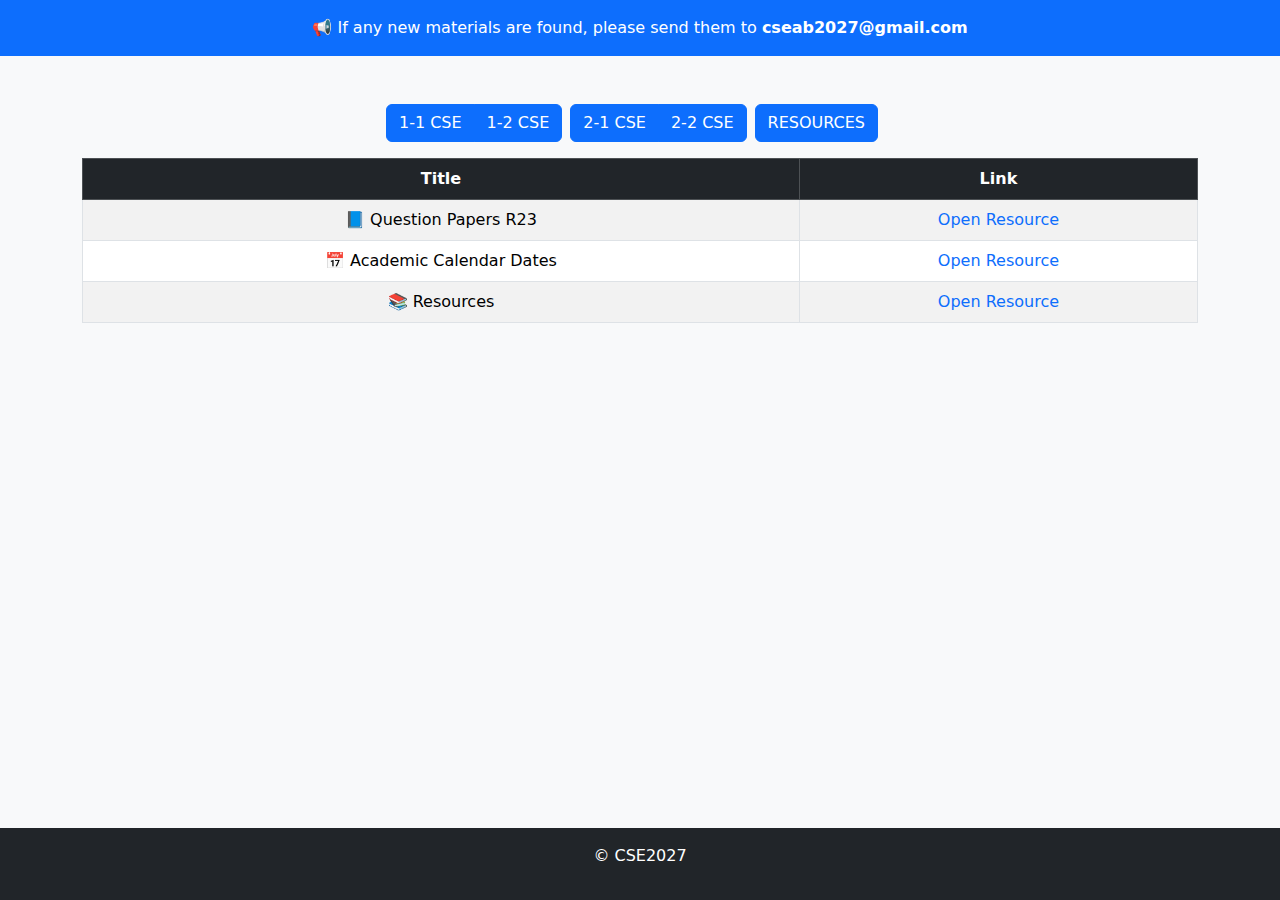
<file: extra_resources_2.html>
<!DOCTYPE html>
<html lang="en">
<head>
  <meta charset="UTF-8" />
  <meta name="viewport" content="width=device-width, initial-scale=1.0"/>
  <title>Resources</title>
  <link href="https://cdn.jsdelivr.net/npm/bootstrap@5.3.3/dist/css/bootstrap.min.css" rel="stylesheet"/>
  <style>
    body {
      background-color: #f8f9fa;
    }
    header {
      background-color: #0d6efd;
      color: #fff;
      text-align: center;
      padding: 1rem;
      font-weight: 500;
    }
    .btn-toolbar {
      display: flex;
      justify-content: center;
      margin-top: 1rem;
    }
    .btn-group {
      margin-right: 1rem;
    }
    .notice {
      background-color: #0d6efd;
      color: #fff;
      text-align: center;
      padding: 1rem;
      margin-top: 1rem;
      font-weight: 500;
    }
    a {
      color: #0d6efd;
      text-decoration: none;
    }
    a:hover {
      text-decoration: underline;
    }
    footer {
      background-color: #212529;
      color: #fff;
      text-align: center;
      padding: 1rem;
      position: fixed;
      width: 100%;
      bottom: 0;
    }
     @media (max-width: 576px) {
      .btn-toolbar {
        flex-direction: column;
        padding: 25px;
      }
      .btn-group {
        flex-direction: column;
        width: 100%;
        padding: 5px;
      }
    }
  </style>
</head>
<body>
<header>
    📢 If any new materials are found, please send them to
    <a href="mailto:cseab2027@gmail.com" class="text-white fw-bold">cseab2027@gmail.com</a>
  </header>
  <div class="container mt-5">
    <div class="btn-toolbar mb-3" role="toolbar" aria-label="Toolbar with button groups">
      <div class="btn-group me-2" role="group" aria-label="First group">
        <a href="1-1(cse).html" class="btn btn-primary">1-1 CSE</a>
        <a href="1-2(cse).html" class="btn btn-primary">1-2 CSE</a>
      </div>
      <div class="btn-group me-2" role="group" aria-label="Second group">
        <a href="2-1(cse).html" class="btn btn-primary">2-1 CSE</a>
        <a href="2-2(cse).html" class="btn btn-primary">2-2 CSE</a>
      </div>
      <div class="btn-group" role="group" aria-label="Third group">
        <a href="extra_resources.html" class="btn btn-primary">RESOURCES</a>
      </div>
    </div>
  </div>
  <div class="container">
    <table class="table table-bordered table-striped text-center align-middle">
      <thead class="table-dark">
        <tr>
          <th>Title</th>
          <th>Link</th>
        </tr>
      </thead>
      <tbody>
        <tr>
          <td>📘 Question Papers R23</td>
          <td><a href="https://drive.google.com/drive/folders/1fmyUtwLNWuekOEc36p9Cy-4IYRwYrjKD?usp=drive_link" >Open Resource</a></td>
        </tr>
        <tr>
          <td>📅 Academic Calendar Dates</td>
          <td><a href="https://drive.google.com/drive/folders/1xsPtZD5pKC7pKuksK3ONWLDxxrvhBSjx?usp=sharing" >Open Resource</a></td>
        </tr>
        <tr>
          <td>📚 Resources</td>
          <td><a href="https://drive.google.com/drive/folders/1GNnaJGc9T_TTHq1UuKmIEj9UwgSeYJmv?usp=drive_link" >Open Resource</a></td>
        </tr>
      </tbody>
    </table>
  </div>
  <footer>
   <p>©  CSE2027 </p>
  </footer>

</body>
</html>
</file>
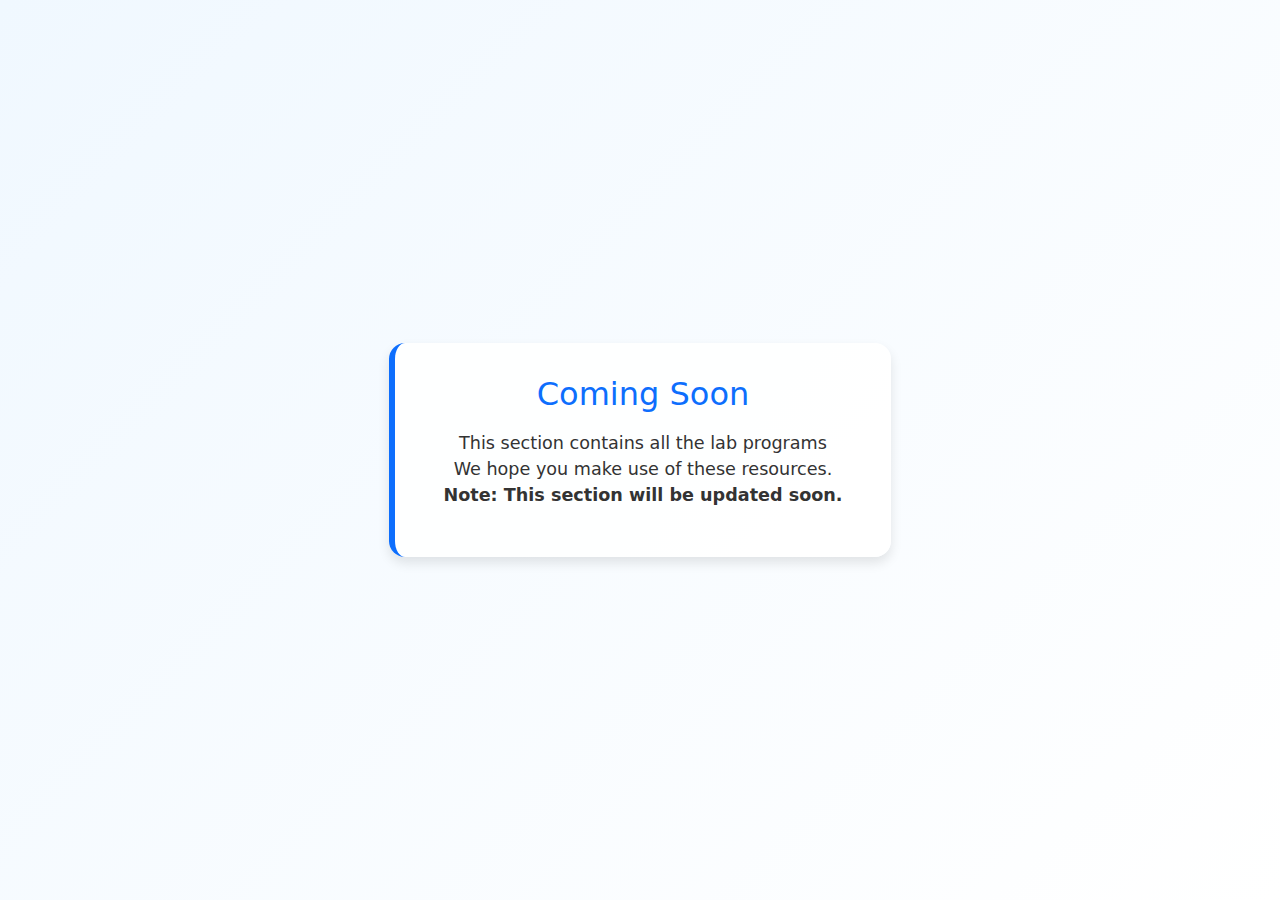
<file: extra_resources_3.html>
<!DOCTYPE html>
<html lang="en">
<head>
  <meta charset="UTF-8" />
  <meta name="viewport" content="width=device-width, initial-scale=1.0"/>
  <title>Coming Soon </title>

  <link href="https://cdn.jsdelivr.net/npm/bootstrap@5.3.0/dist/css/bootstrap.min.css" rel="stylesheet">
  <script src="https://cdn.jsdelivr.net/npm/bootstrap@5.3.0/dist/js/bootstrap.bundle.min.js"></script>

  <style>
    body {
      background: linear-gradient(135deg, #f0f8ff, #ffffff);
      min-height: 100vh;
      display: flex;
      flex-direction: column;
      justify-content: center;
      align-items: center;
      text-align: center;
      padding: 2rem;
    }

    .coming-box {
      background: #ffffffdd;
      padding: 2rem 3rem;
      border-radius: 1rem;
      box-shadow: 0 6px 12px rgba(0, 0, 0, 0.1);
      border-left: 6px solid #0d6efd;
      max-width: 600px;
    }

    .coming-box h1 {
      font-size: 2rem;
      margin-bottom: 1rem;
      color: #0d6efd;
    }

    .coming-box p {
      font-size: 1.1rem;
      color: #333;
    }
footer {
      background-color: #212529;
      color: #fff;
      text-align: center;
      position: fixed;
      width: 100%;
      bottom: 0;
    }
  </style>
</head>
<body>

  <div class="coming-box">
    <h1>Coming Soon</h1>
    <p>
      This section contains all the lab programs <br>
     We hope you make use  of these resources.<br>
<strong>Note: This section will be updated soon.</strong>

    </p>
  </div>
</body>
</html>
</file>
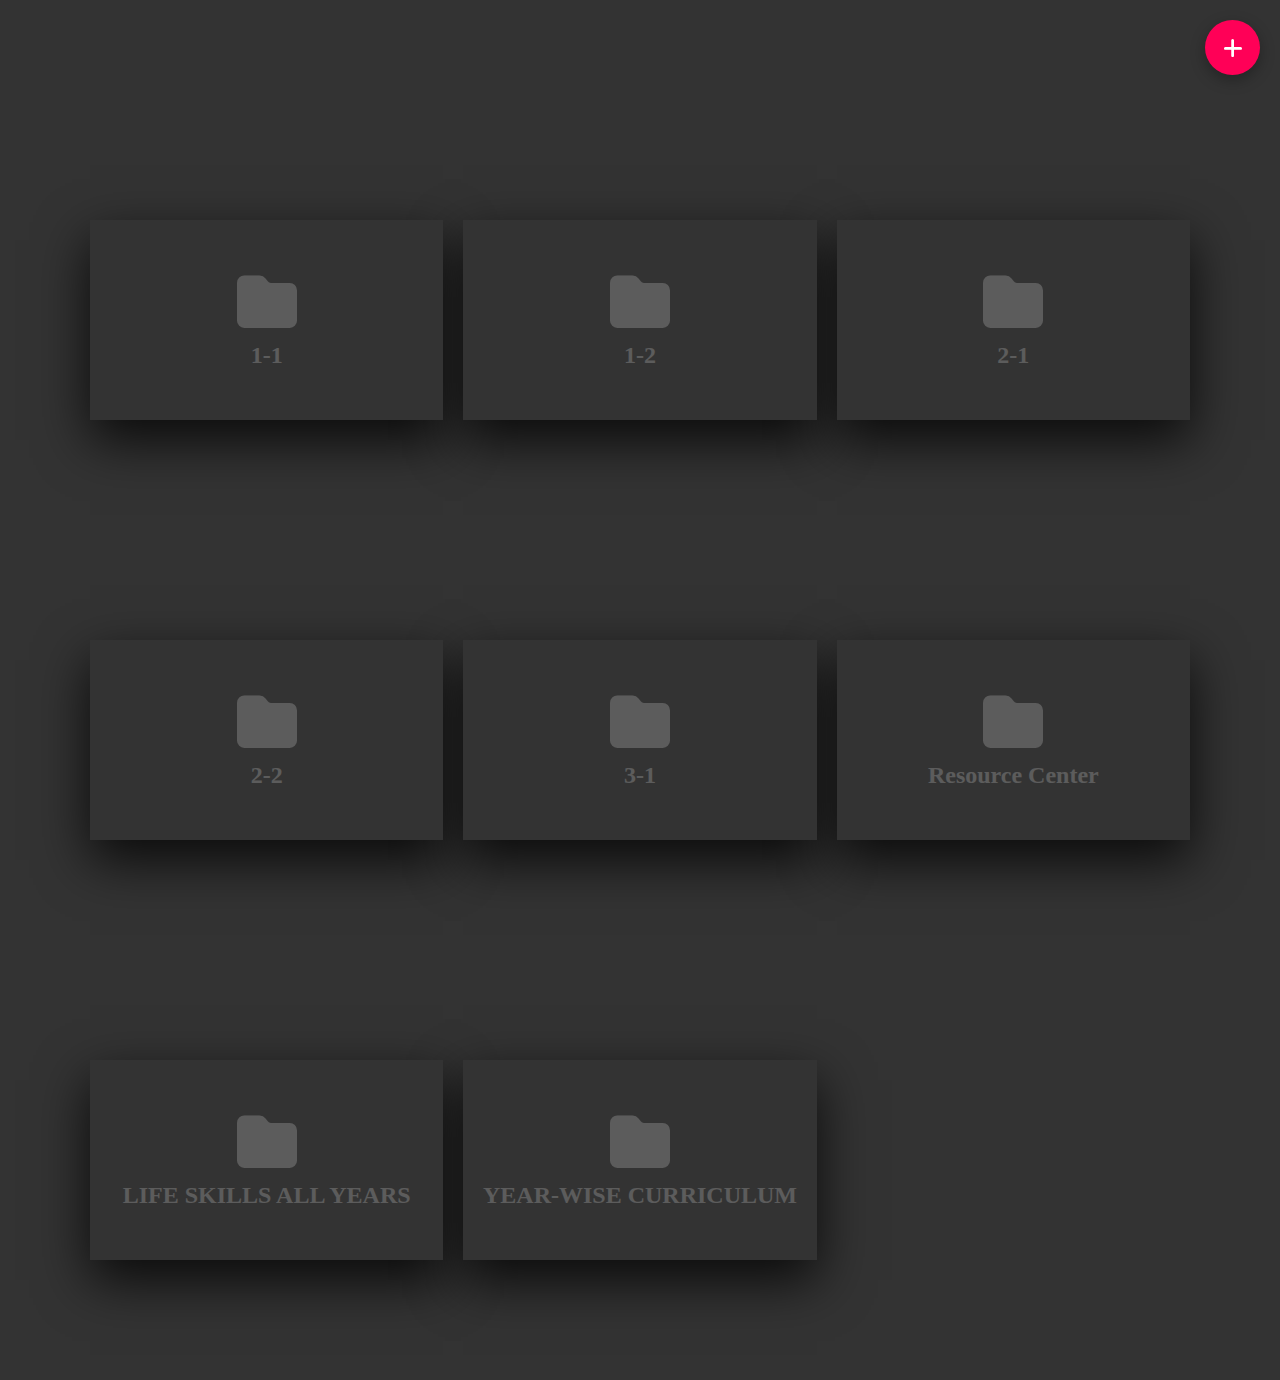
<file: index2.html>
<!DOCTYPE html>
<html lang="en">
<head>
  <meta charset="UTF-8" />
  <meta name="viewport" content="width=device-width, initial-scale=1.0"/>
  <title>CSE Resource Hub</title>

  <!-- Font Awesome & Bootstrap Icons -->
  <link rel="stylesheet" href="https://cdnjs.cloudflare.com/ajax/libs/font-awesome/6.4.0/css/all.min.css"/>
  <link href="https://cdn.jsdelivr.net/npm/bootstrap-icons/font/bootstrap-icons.css" rel="stylesheet">

  <style>
     body {
        margin: 0;
        padding: 0;
        min-height: 100vh;
        background: #333;
        font-family: consolas;
        display: flex;
        flex-direction: column;
        align-items: center;
      }

    main {
      flex: 1;
      padding-bottom: 60px; /* prevent overlap with footer */
    }

    /* Floating Action Button Wrapper (top right corner) */
    .wrapper {
      position: fixed;
      top: 20px;
      right: 20px;
      z-index: 1000;
    }

    /* Hidden toggle */
    .wrapper input {
      display: none;
    }

    /* Main FAB button */
    .fab {
      width: 55px;
      height: 55px;
      background: #ff0057;
      border-radius: 50%;
      display: flex;
      justify-content: center;
      align-items: center;
      cursor: pointer;
      color: #fff;
      font-size: 22px;
      box-shadow: 0 5px 15px rgba(0,0,0,0.3);
      transition: transform 0.3s ease;
    }

    .wrapper input:checked + .fab {
      transform: rotate(45deg);
    }

    /* Action buttons */
    .fac {
      position: absolute;
      top: 70px;
      right: 0;
      display: flex;
      flex-direction: column;
      gap: 12px;
      opacity: 0;
      pointer-events: none;
      transition: all 0.3s ease;
    }

    .fac a {
      position: relative;
      width: 45px;
      height: 45px;
      background: #333;
      color: #fff;
      border-radius: 50%;
      display: flex;
      justify-content: center;
      align-items: center;
      text-decoration: none;
      font-size: 18px;
      box-shadow: 0 5px 15px rgba(0,0,0,0.3);
      transition: background 0.3s;
    }

    .fac a:hover {
      background: #ff0057;
    }

    /* Tooltip style */
    .fac a::after {
      content: attr(data-label);
      position: absolute;
      right: 55px;
      background: #222;
      color: #fff;
      padding: 5px 10px;
      border-radius: 6px;
      font-size: 14px;
      opacity: 0;
      white-space: nowrap;
      pointer-events: none;
      transform: translateY(-50%);
      top: 50%;
      transition: opacity 0.3s, right 0.3s;
    }

    .fac a:hover::after {
      opacity: 1;
      right: 60px;
    }

    /* Show menu when checked */
    .wrapper input:checked ~ .fac {
      opacity: 1;
      pointer-events: auto;
    }

    /* Card container grid */
      .container {
        width: 100%;
        max-width: 1100px;
        display: grid;
        grid-template-columns: repeat(3, 1fr); /* default 3 per row */
        gap: 20px;
        margin-top: 100px; /* avoid overlap with button */
        padding: 20px;
      }

      /* Tablets → 2 cards per row */
      @media (max-width: 900px) {
        .container {
          grid-template-columns: repeat(2, 1fr);
        }
      }

      /* Mobile → 1 card per row */
      @media (max-width: 600px) {
        .container {
          grid-template-columns: 1fr;
        }
      }

      .card {
        position: relative;
        cursor: pointer;
      }

      .card .face {
        width: 100%;
        height: 200px;
        transition: 0.5s;
      }

      .card .face.face1 {
        position: relative;
        background: #333;
        display: flex;
        justify-content: center;
        align-items: center;
        z-index: 1;
        transform: translateY(100px);
        flex-direction: column;
      }

      .card:hover .face.face1 {
        background: #ff0057;
        transform: translateY(0);
      }

      .card .face.face1 .content {
        opacity: 0.2;
        transition: 0.5s;
        text-align: center;
      }

      .card:hover .face.face1 .content {
        opacity: 1;
      }

      .card .face.face1 .content i {
        font-size: 60px;
        color: white;
        margin-bottom: 10px;
      }

      .card .face.face1 .content h3 {
        margin: 0;
        padding: 0;
        color: #fff;
        font-size: 1.5em;
      }

      .card .face.face2 {
        position: relative;
        background: #fff;
        display: flex;
        justify-content: center;
        align-items: center;
        padding: 20px;
        box-sizing: border-box;
        box-shadow: 0 20px 50px rgba(0, 0, 0, 0.8);
        transform: translateY(-100px);
      }

      .card:hover .face.face2 {
        transform: translateY(0);
      }

      .card .face.face2 .content p {
        margin: 0;
        padding: 0;
      }

      .card .face.face2 .content a {
        margin: 15px 0 0;
        display: inline-block;
        text-decoration: none;
        font-weight: 900;
        color: #333;
        padding: 5px;
        border: 1px solid #333;
      }

      .card .face.face2 .content a:hover {
        background: #333;
        color: #fff;
      }

    footer {
      background-color: #212529;
      color: white;
      text-align: center;
      padding: 1rem;
      margin-top: auto; /* sticks footer at bottom */
    }
  </style>
</head>

<body>

  <!-- Floating Action Button -->
  <div class="wrapper">
    <input type="checkbox" id="fab-toggle" />
    <label for="fab-toggle" class="fab"><i class="fas fa-plus"></i></label>

    <div class="fac">
      <!-- Visit InfoHub -->
      <a href="https://infohub-vvitu.vercel.app/" target="_blank" data-label="Visit InfoHub">
        <i class="fas fa-rocket"></i>
      </a>
      <!-- Upload Files -->
      <a href="register.html" target="_blank" data-label="Upload Files">
        <i class="fas fa-folder-open"></i>
      </a>
      <!-- About -->
      <a href="abdis.html" data-bs-toggle="collapse" data-bs-target="#aboutCollapse" data-label="About">
        <i class="fas fa-info-circle"></i>
      </a>
      <!-- Disclaimer -->
      <a href="abdis.html" data-bs-toggle="collapse" data-bs-target="#disclaimerCollapse" data-label="Disclaimer">
        <i class="fas fa-exclamation-triangle"></i>
      </a>
    </div>
  </div>
  
    <div class="container">
      <!-- Card 1 -->
      <div class="card">
        <div class="face face1">
          <div class="content">
            <i class="fa-solid fa-folder"></i>
            <h3>1-1</h3>
          </div>
        </div>
        <div class="face face2">
          <div class="content">
            <a href="1-1(cse).html">OPEN</a>
          </div>
        </div>
      </div>

    <div class="card">
        <div class="face face1">
          <div class="content">
            <i class="fa-solid fa-folder"></i>
            <h3>1-2</h3>
          </div>
        </div>
        <div class="face face2">
          <div class="content">
            <a href="1-2(cse).html">OPEN</a>
          </div>
        </div>
      </div>
      <div class="card">
        <div class="face face1">
          <div class="content">
            <i class="fa-solid fa-folder"></i>
            <h3>2-1</h3>
          </div>
        </div>
        <div class="face face2">
          <div class="content">
            <a href="2-1(cse).html">OPEN</a>
          </div>
        </div>
      </div>
      <div class="card">
        <div class="face face1">
          <div class="content">
            <i class="fa-solid fa-folder"></i>
            <h3>2-2</h3>
          </div>
        </div>
        <div class="face face2">
          <div class="content">
            <a href="2-2(cse).html">OPEN</a>
          </div>
        </div>
      </div>
      <div class="card">
        <div class="face face1">
          <div class="content">
            <i class="fa-solid fa-folder"></i>
            <h3>3-1</h3>
          </div>
        </div>
        <div class="face face2">
          <div class="content">
            <a href="3-1(cse).html">OPEN</a>
          </div>
        </div>
      </div>
      <div class="card">
        <div class="face face1">
          <div class="content">
            <i class="fa-solid fa-folder"></i>
            <h3>Resource Center</h3>
          </div>
        </div>
        <div class="face face2">
          <div class="content">
            <a href="extra_resources_2.html">OPEN</a>
          </div>
        </div>
      </div>
      <div class="card">
        <div class="face face1">
          <div class="content">
            <i class="fa-solid fa-folder"></i>
            <h3>LIFE SKILLS ALL YEARS</h3>
          </div>
        </div>
        <div class="face face2">
          <div class="content">
            <a href="https://drive.google.com/drive/folders/1iBf7v8i_viTnIm8kGYnZRh-vZNn3YpxC?usp=drive_link">OPEN</a>
          </div>
        </div>
      </div>
      <div class="card">
        <div class="face face1">
          <div class="content">
            <i class="fa-solid fa-folder"></i>
            <h3>YEAR-WISE CURRICULUM</h3>
          </div>
        </div>
        <div class="face face2">
          <div class="content">
            <a href="https://drive.google.com/drive/folders/1j31tPeBC_u9o4RGkkB-Nq3cnN2e8mPYz?usp=drive_link">OPEN</a>
          </div>
        </div>
      </div>
</body>
</html>
</file>
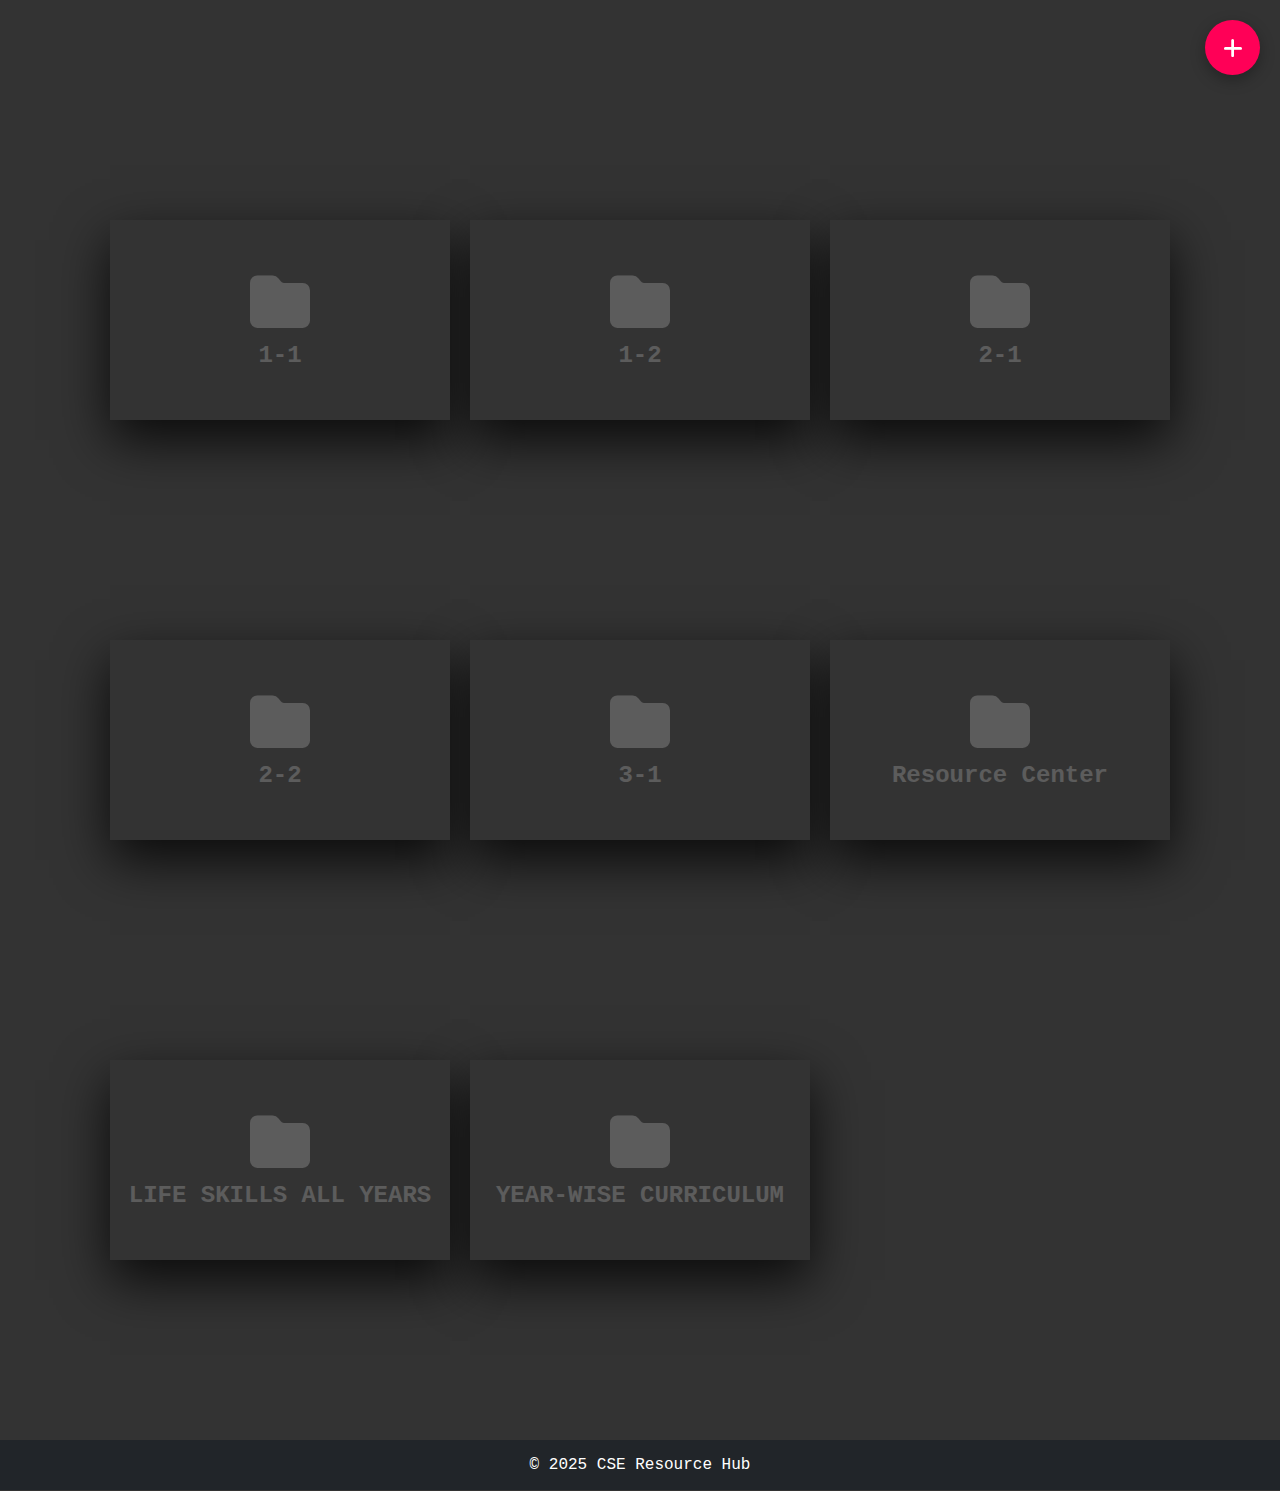
<file: main2.html>
<!DOCTYPE html>
<html lang="en">
<head>
  <meta charset="UTF-8" />
  <meta name="viewport" content="width=device-width, initial-scale=1.0"/>
  <title>CSE Resource Hub</title>
  <link rel="icon" type="image/png" href="CSE2027.png">

  <!-- Font Awesome & Bootstrap Icons -->
  <link rel="stylesheet" href="https://cdnjs.cloudflare.com/ajax/libs/font-awesome/6.4.0/css/all.min.css"/>
  <link href="https://cdn.jsdelivr.net/npm/bootstrap-icons/font/bootstrap-icons.css" rel="stylesheet">

  <style>
    body {
      margin: 0;
      padding: 0;
      min-height: 100vh;
      background: #333;
      font-family: consolas, monospace;
      display: flex;
      flex-direction: column;
      align-items: center;
    }

    main {
      flex: 1;
      width: 100%;
      padding-bottom: 60px; /* prevent overlap with footer */
      display: flex;
      justify-content: center;
    }

    /* Floating Action Button Wrapper (top right corner) */
    .wrapper {
      position: fixed;
      top: 20px;
      right: 20px;
      z-index: 1000;
    }

    /* Hidden toggle */
    .wrapper input {
      display: none;
    }

    /* Main FAB button */
    .fab {
      width: 55px;
      height: 55px;
      background: #ff0057;
      border-radius: 50%;
      display: flex;
      justify-content: center;
      align-items: center;
      cursor: pointer;
      color: #fff;
      font-size: 22px;
      box-shadow: 0 5px 15px rgba(0,0,0,0.3);
      transition: transform 0.3s ease;
    }

    .wrapper input:checked + .fab {
      transform: rotate(45deg);
    }

    /* Action buttons */
    .fac {
      position: absolute;
      top: 70px;
      right: 0;
      display: flex;
      flex-direction: column;
      gap: 12px;
      opacity: 0;
      pointer-events: none;
      transition: all 0.3s ease;
    }

    .fac a {
      position: relative;
      width: 45px;
      height: 45px;
      background: #333;
      color: #fff;
      border-radius: 50%;
      display: flex;
      justify-content: center;
      align-items: center;
      text-decoration: none;
      font-size: 18px;
      box-shadow: 0 5px 15px rgba(0,0,0,0.3);
      transition: background 0.3s;
    }

    .fac a:hover {
      background: #ff0057;
    }

    /* Tooltip style */
    .fac a::after {
      content: attr(data-label);
      position: absolute;
      right: 55px;
      background: #222;
      color: #fff;
      padding: 5px 10px;
      border-radius: 6px;
      font-size: 14px;
      opacity: 0;
      white-space: nowrap;
      pointer-events: none;
      transform: translateY(-50%);
      top: 50%;
      transition: opacity 0.3s, right 0.3s;
    }

    .fac a:hover::after {
      opacity: 1;
      right: 60px;
    }

    /* Show menu when checked */
    .wrapper input:checked ~ .fac {
      opacity: 1;
      pointer-events: auto;
    }

    /* Card container grid */
    .container {
      width: 100%;
      max-width: 1100px;
      display: grid;
      grid-template-columns: repeat(3, 1fr); /* default 3 per row */
      gap: 20px;
      margin-top: 100px; /* avoid overlap with button */
      padding: 20px;
      box-sizing: border-box;
    }

    /* Tablets → 2 cards per row */
    @media (max-width: 900px) {
      .container {
        grid-template-columns: repeat(2, 1fr);
      }
    }

    /* Mobile → 1 card per row */
    @media (max-width: 600px) {
      .container {
        grid-template-columns: 1fr;
      }
    }

    .card {
      position: relative;
      cursor: pointer;
    }

    .card .face {
      width: 100%;
      height: 200px;
      transition: 0.5s;
    }

    .card .face.face1 {
      position: relative;
      background: #333;
      display: flex;
      justify-content: center;
      align-items: center;
      z-index: 1;
      transform: translateY(100px);
      flex-direction: column;
    }

    .card:hover .face.face1 {
      background: #ff0057;
      transform: translateY(0);
    }

    .card .face.face1 .content {
      opacity: 0.2;
      transition: 0.5s;
      text-align: center;
    }

    .card:hover .face.face1 .content {
      opacity: 1;
    }

    .card .face.face1 .content i {
      font-size: 60px;
      color: white;
      margin-bottom: 10px;
    }

    .card .face.face1 .content h3 {
      margin: 0;
      padding: 0;
      color: #fff;
      font-size: 1.5em;
    }

    .card .face.face2 {
      position: relative;
      background: #fff;
      display: flex;
      justify-content: center;
      align-items: center;
      padding: 20px;
      box-sizing: border-box;
      box-shadow: 0 20px 50px rgba(0, 0, 0, 0.8);
      transform: translateY(-100px);
    }

    .card:hover .face.face2 {
      transform: translateY(0);
    }

    .card .face.face2 .content p {
      margin: 0;
      padding: 0;
    }

    .card .face.face2 .content a {
      margin: 15px 0 0;
      display: inline-block;
      text-decoration: none;
      font-weight: 900;
      color: #333;
      padding: 5px;
      border: 1px solid #333;
    }

    .card .face.face2 .content a:hover {
      background: #333;
      color: #fff;
    }

    footer {
      background-color: #212529;
      color: white;
      text-align: center;
      padding: 1rem;
      margin-top: auto; /* sticks footer at bottom */
      width: 100%;
    }
  </style>
</head>

<body>

  <!-- Floating Action Button -->
  <div class="wrapper">
    <input type="checkbox" id="fab-toggle" />
    <label for="fab-toggle" class="fab"><i class="fas fa-plus"></i></label>

    <div class="fac">
      <!-- Visit InfoHub -->
      <a href="https://infohub-vvitu.vercel.app/" target="_blank" data-label="Visit InfoHub">
        <i class="fas fa-rocket"></i>
      </a>
      <!-- Upload Files -->
      <a href="register.html" target="_blank" data-label="Upload Files">
        <i class="fas fa-folder-open"></i>
      </a>
      <!-- About -->
      <a href="abdis.html#about" target="_blank" data-label="About">
        <i class="fas fa-info-circle"></i>
      </a>
      <!-- Disclaimer -->
      <a href="abdis.html#disclaimer" target="_blank" data-label="Disclaimer">
        <i class="fas fa-exclamation-triangle"></i>
      </a>
    </div>
  </div>

  <main>
    <div class="container">
      <!-- Card 1 -->
      <div class="card">
        <div class="face face1">
          <div class="content">
            <i class="fa-solid fa-folder"></i>
            <h3>1-1</h3>
          </div>
        </div>
        <div class="face face2">
          <div class="content">
            <a href="1-1(cse).html">OPEN</a>
          </div>
        </div>
      </div>

      <!-- Card 2 -->
      <div class="card">
        <div class="face face1">
          <div class="content">
            <i class="fa-solid fa-folder"></i>
            <h3>1-2</h3>
          </div>
        </div>
        <div class="face face2">
          <div class="content">
            <a href="1-2(cse).html">OPEN</a>
          </div>
        </div>
      </div>

      <!-- Card 3 -->
      <div class="card">
        <div class="face face1">
          <div class="content">
            <i class="fa-solid fa-folder"></i>
            <h3>2-1</h3>
          </div>
        </div>
        <div class="face face2">
          <div class="content">
            <a href="2-1(cse).html">OPEN</a>
          </div>
        </div>
      </div>

      <!-- Card 4 -->
      <div class="card">
        <div class="face face1">
          <div class="content">
            <i class="fa-solid fa-folder"></i>
            <h3>2-2</h3>
          </div>
        </div>
        <div class="face face2">
          <div class="content">
            <a href="2-2(cse).html">OPEN</a>
          </div>
        </div>
      </div>

      <!-- Card 5 -->
      <div class="card">
        <div class="face face1">
          <div class="content">
            <i class="fa-solid fa-folder"></i>
            <h3>3-1</h3>
          </div>
        </div>
        <div class="face face2">
          <div class="content">
            <a href="3-1(cse).html">OPEN</a>
          </div>
        </div>
      </div>

      <!-- Card 6 -->
      <div class="card">
        <div class="face face1">
          <div class="content">
            <i class="fa-solid fa-folder"></i>
            <h3>Resource Center</h3>
          </div>
        </div>
        <div class="face face2">
          <div class="content">
            <a href="extra_resources_2.html">OPEN</a>
          </div>
        </div>
      </div>

      <!-- Card 7 -->
      <div class="card">
        <div class="face face1">
          <div class="content">
            <i class="fa-solid fa-folder"></i>
            <h3>LIFE SKILLS ALL YEARS</h3>
          </div>
        </div>
        <div class="face face2">
          <div class="content">
            <a href="https://drive.google.com/drive/folders/1iBf7v8i_viTnIm8kGYnZRh-vZNn3YpxC?usp=drive_link">OPEN</a>
          </div>
        </div>
      </div>

      <!-- Card 8 -->
      <div class="card">
        <div class="face face1">
          <div class="content">
            <i class="fa-solid fa-folder"></i>
            <h3>YEAR-WISE CURRICULUM</h3>
          </div>
        </div>
        <div class="face face2">
          <div class="content">
            <a href="https://drive.google.com/drive/folders/1j31tPeBC_u9o4RGkkB-Nq3cnN2e8mPYz?usp=drive_link">OPEN</a>
          </div>
        </div>
      </div>

    </div>
  </main>

  <footer>
    © 2025 CSE Resource Hub
  </footer>

</body>
</html>
</file>
